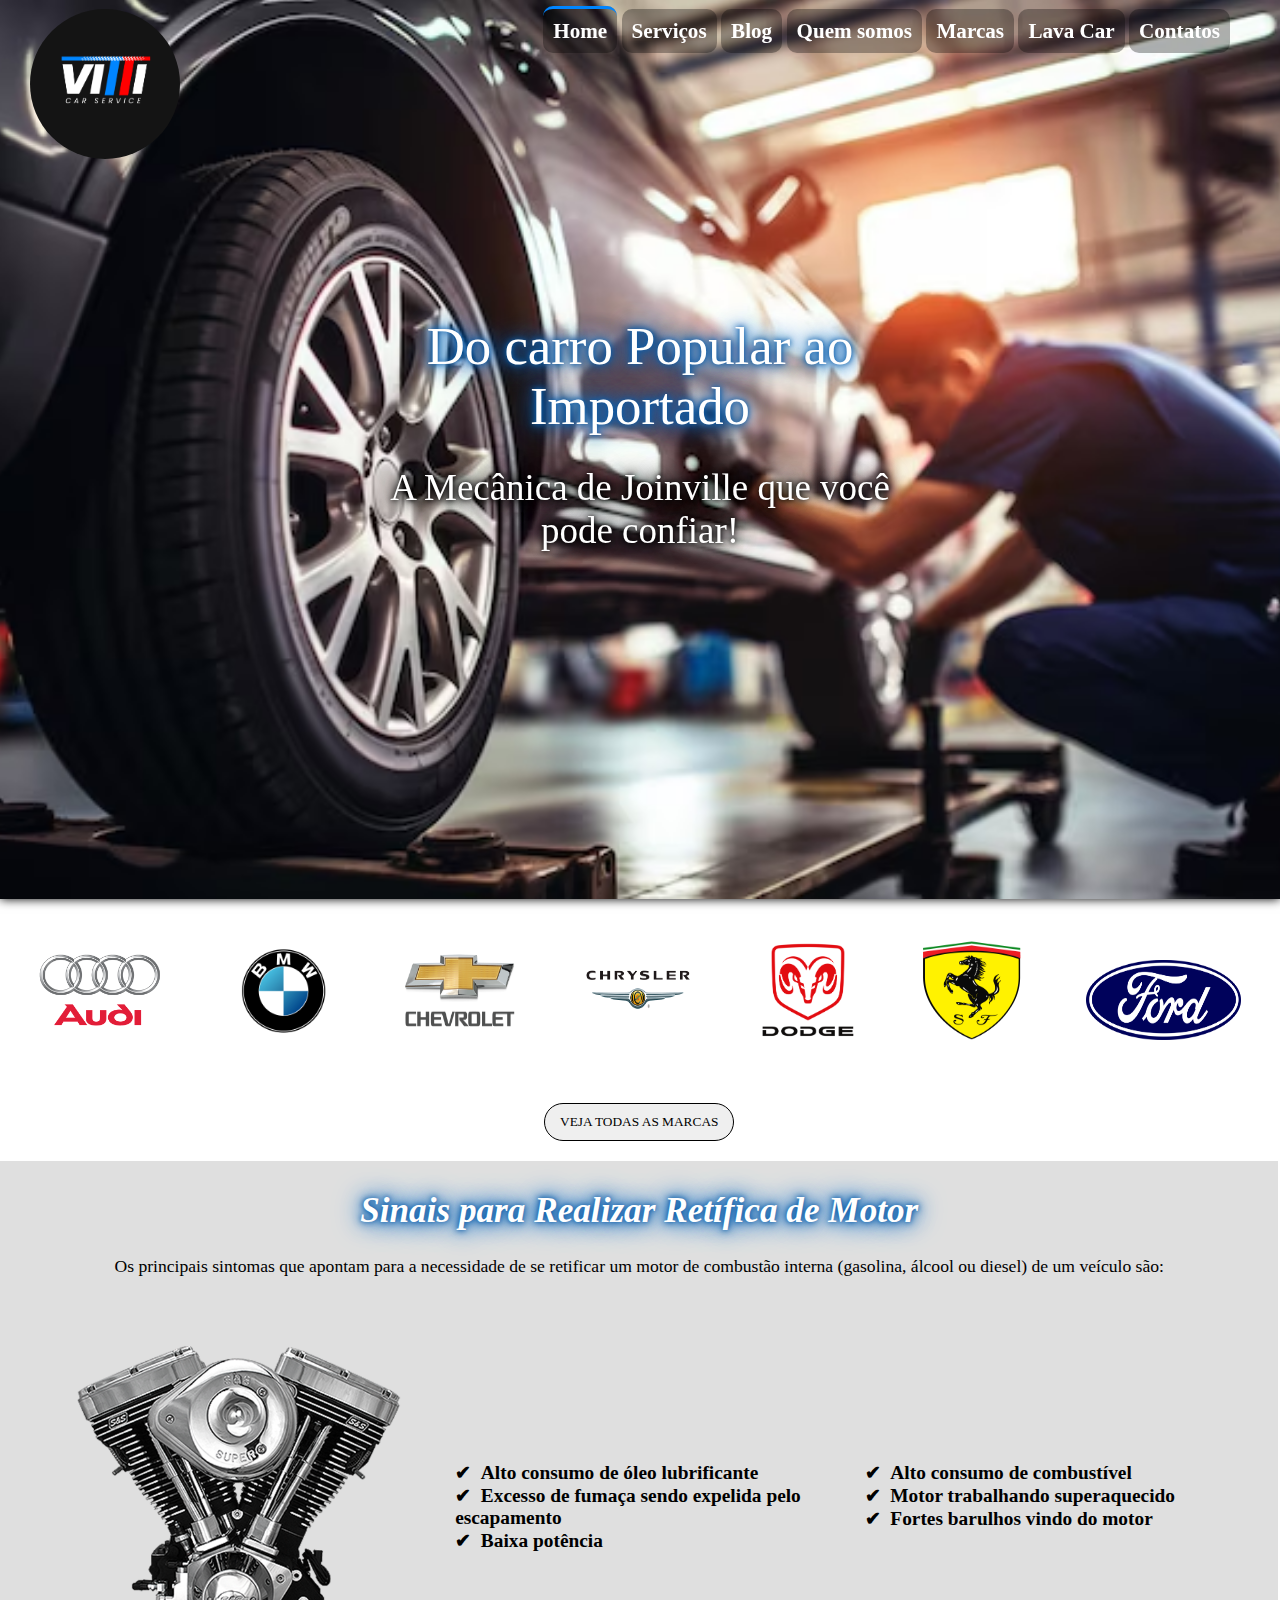
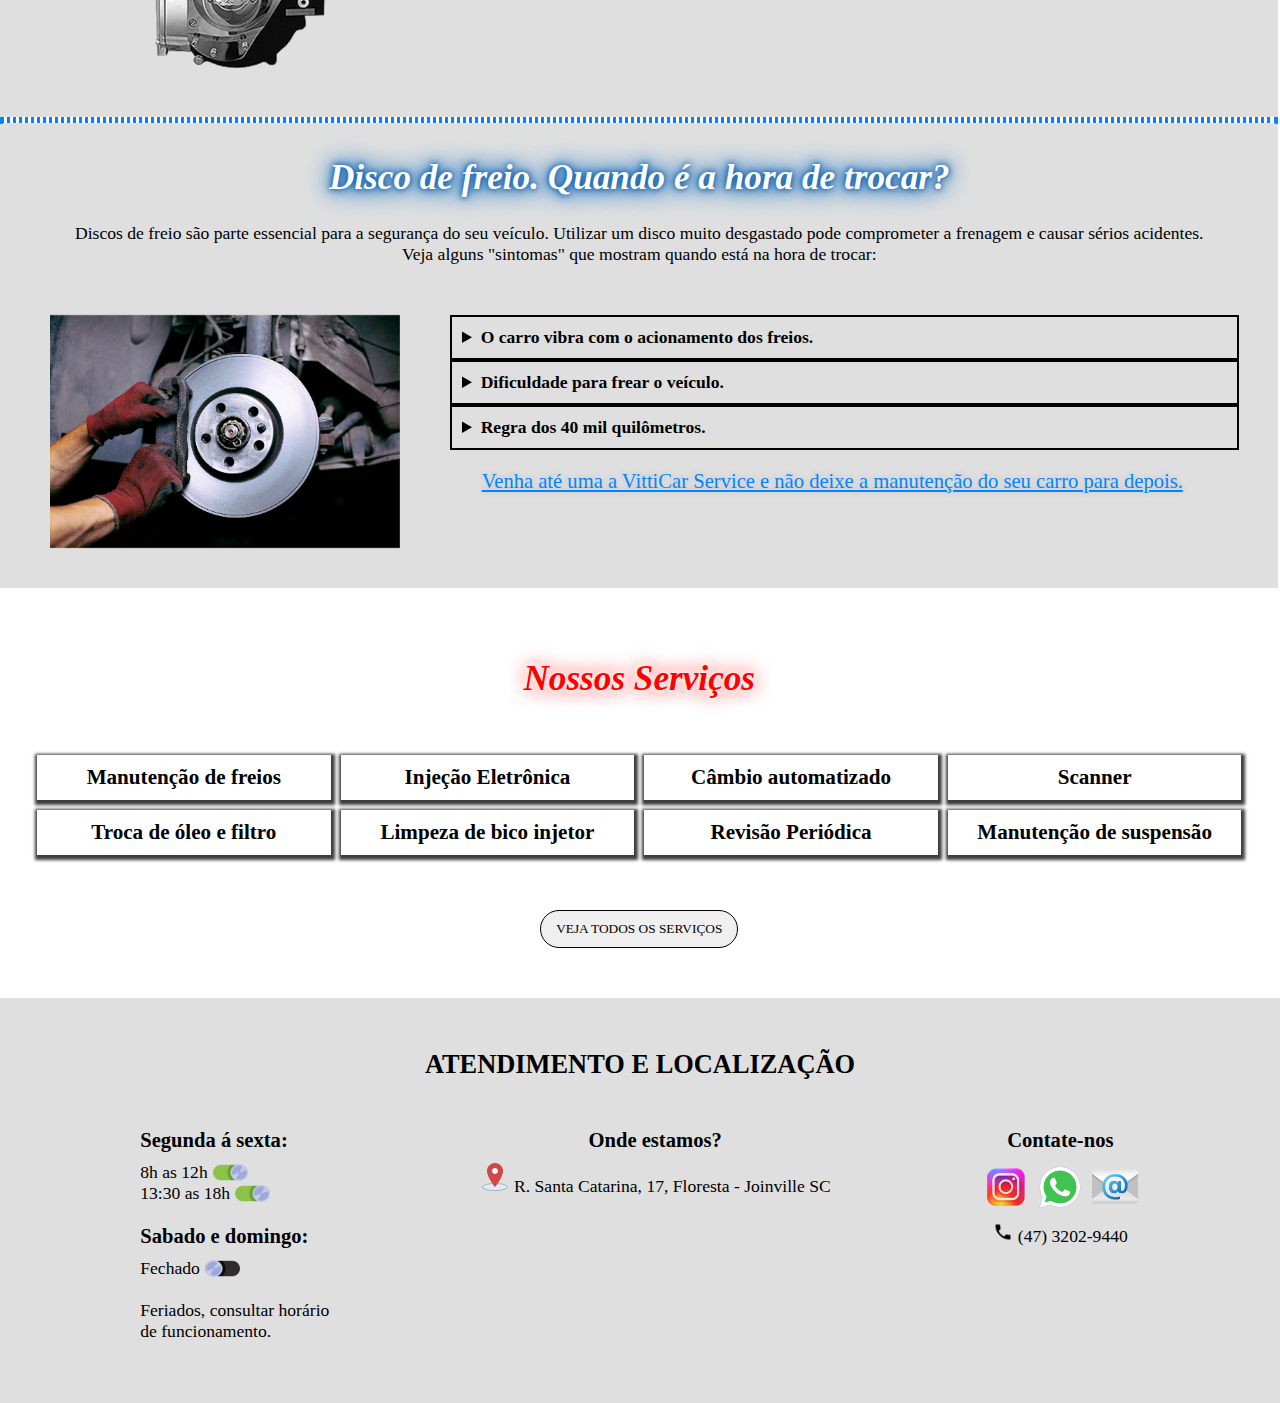
<file: index.html>
<!DOCTYPE html>
<html lang="pt-br">
<head>
    <meta charset="UTF-8">
    <meta name="viewport" content="width=device-width, initial-scale=1.0">
    <title>vitticarservice</title>
    
    <link rel="stylesheet" href="styles/style.css">
    <link rel="stylesheet" href="styles/styleHeader.css">
    <link rel="stylesheet" href="styles/telasMenores.css">

    <link rel="shortcut icon" href="imgs/favicon.ico" type="image/x-icon">
</head>
<body class="scroll-container">
    <header class="headerIndex todososHeaders" id="menu"><!--cabeçalho-->
        <img id="logo" src="imgs/LogoVitti.png" alt="">

        <section>
            <nav class="effect"><!--Menu-->
                <a class="botoes" style="border-top: 3px solid #0085FF; padding-top: 10px;" href="#">Home</a>
                <a class="botoes" href="#serviço">Serviços</a>
                <a class="botoes" href="paginas/blog.html">Blog</a>
                <a class="botoes" href="paginas/quemSomos.html">Quem somos</a>
                <a class="botoes" href="paginas/marcas.html">Marcas</a>
                <!--<a class="botoes" href="paginas/FAQ.html">FAQ</a>-->
                <a class="botoes" href="paginas/lavaCar.html">Lava Car</a>
                <a class="botoes" href="#footer">Contatos</a>
            </nav>

            <nav id="menuResponsivo">
                <img src="imgs/icones/icons8-menu-64.png" onclick="toggleMenu()">
                <nav id="menuzinho"><!--Menu-->
                    <a class="botoes" style="border-top: 3px solid #0085FF; padding-top: 10px;" href="#">Home</a>
                    <a class="botoes" href="#serviço">Serviços</a>
                    <a class="botoes" href="paginas/blog.html">Blog</a>
                    <a class="botoes" href="paginas/quemSomos.html">Quem somos</a>
                    <a class="botoes" href="paginas/marcas.html">Marcas</a>
                    <!--<a class="botoes" href="paginas/FAQ.html">FAQ</a>-->
                    <a class="botoes" href="paginas/lavaCar.html">Lava Car</a>
                    <a class="botoes" href="#footer">Contatos</a>
                </nav>
            </nav>
        </section>

        <div class="headerIndexH1 titulosPrincipal">
            <h1>Do carro Popular ao Importado</h1>
            <h3>A Mecânica de Joinville que você pode confiar!</h3>
        </div>
    </header>

    <main class="corpo" ><!--corpo principal do site-->

        <section id="texto1">
            <section>
                <div>
                    <h1>VittiCar Service</h1>
                    <p>Nossa <strong>missão</strong> é oferecer com excelência e satisfação qualquer reparo ou manutenção preventiva e corretiva em veículos nacionais e 
                        importados, tornando-se uma referência no ramo automotivo com a visão 
                        de estar sempre em constante atualização nas novas tecnologias para poder atender as necessidades dos nossos clientes.</p>
                    <p>É a nova <strong>VittiCar</strong>, maior e mais completa, para cuidar cada dia melhor do seu carro.</p>
                    <p>Seu carro merece a <strong>VittiCar</strong></p>
                </div>
                <div>
                    <img id="imgferramentas" src="imgs/ferramentas.jpg" alt="ferramentas">
                </div>
            </section>

            <div id="imagemMotor"><img id="imgMotor" src="imgs/imgMotor.png" alt=""></div>
        </section>
        
        

        <section id="marcas">
            <h1>NOSSAS MARCAS</h1>
            <p>Trabalhamos com todas as marcas e modelos de motores. 
                Entre em contato conosco e tire suas dúvidas ou solicite um orçamento. Estamos à disposição.</p>
            <section id="carrossel">
                <div class="fotos carousel-track">
                    <img class="carousel-item" style="width: 140px;" src="imgs/marcas/audii.png" alt="audi">
                    <img class="carousel-item" src="imgs/marcas/bmw.png" alt="bmw">
                    <img class="carousel-item" style="width: 120px;" src="imgs/marcas/chevrolet.png" alt="chevrolet">
                    <img class="carousel-item" style="width: 110px;" src="imgs/marcas/chrysler.png" alt="chrysler">
                    <img class="carousel-item" src="imgs/marcas/dodge.png" alt="dodge">
                    <img class="carousel-item" style="width: 100px;" src="imgs/marcas/ferrari.png" alt="ferrari">
                    <img class="carousel-item" style="width: 155px; height: 80px; margin-top: 10px;" src="imgs/marcas/ford.png" alt="ford">
                    <img class="carousel-item" src="imgs/marcas/fiat.png" alt="fiat">
                    <img class="carousel-item" style="width: 130px;" src="imgs/marcas/honda2.png" alt="honda">
                    <img class="carousel-item" style="width: 120px;" src="imgs/marcas/jeep.png" alt="jeep">
                    <img class="carousel-item" style="width: 140px;" src="imgs/marcas/landtover.jpeg" alt="landtover">
                    <img class="carousel-item" style="width: 150px;" src="imgs/marcas/mercedesBens.png" alt="Mercedes-Benz">
                    <img class="carousel-item" style="width: 170px; height: 80px; margin-top: 20px;" src="imgs/marcas/minicooper.png" alt="minicooper">
                    <img class="carousel-item" src="imgs/marcas/nissan.webp" alt="nissan">
                    <img class="carousel-item" style="width: 150px;" src="imgs/marcas/mitsubishiMotors.png" alt="mitsubishiMotors">
                    <img class="carousel-item" style="width: 150px;" src="imgs/marcas/porche.png" alt="porche">
                    <img class="carousel-item" style="width: 130px; height: 130px; margin-top: -18px;" src="imgs/marcas/renault1.webp" alt="renault1">
                    <img class="carousel-item" src="imgs/marcas/seat.png" alt="seat">
                    <img class="carousel-item" src="imgs/marcas/toyota.png" alt="toyota">
                    <img class="carousel-item" src="imgs/marcas/volkswagen.webp" alt="volkswagen">
                    <img class="carousel-item" src="imgs/marcas/volvo.webp" alt="volvo">
                </div>
            </section>
            <section id="carrossel">
                <div class="fotos carousel-track">
                    <img class="carousel-item" style="width: 140px;" src="imgs/marcas/audii.png" alt="audi">
                    <img class="carousel-item" src="imgs/marcas/bmw.png" alt="bmw">
                    <img class="carousel-item" style="width: 120px;" src="imgs/marcas/chevrolet.png" alt="chevrolet">
                    <img class="carousel-item" style="width: 110px;" src="imgs/marcas/chrysler.png" alt="chrysler">
                    <img class="carousel-item" src="imgs/marcas/dodge.png" alt="dodge">
                    <img class="carousel-item" style="width: 100px;" src="imgs/marcas/ferrari.png" alt="ferrari">
                    <img class="carousel-item" style="width: 155px; height: 80px; margin-top: 10px;" src="imgs/marcas/ford.png" alt="ford">
                    <img class="carousel-item" src="imgs/marcas/fiat.png" alt="fiat">
                    <img class="carousel-item" style="width: 130px;" src="imgs/marcas/honda2.png" alt="honda">
                    <img class="carousel-item" style="width: 120px;" src="imgs/marcas/jeep.png" alt="jeep">
                    <img class="carousel-item" style="width: 140px;" src="imgs/marcas/landtover.jpeg" alt="landtover">
                    <img class="carousel-item" style="width: 150px;" src="imgs/marcas/mercedesBens.png" alt="Mercedes-Benz">
                    <img class="carousel-item" style="width: 170px; height: 80px; margin-top: 20px;" src="imgs/marcas/minicooper.png" alt="minicooper">
                    <img class="carousel-item" src="imgs/marcas/nissan.webp" alt="nissan">
                    <img class="carousel-item" style="width: 150px;" src="imgs/marcas/mitsubishiMotors.png" alt="mitsubishiMotors">
                    <img class="carousel-item" style="width: 150px;" src="imgs/marcas/porche.png" alt="porche">
                    <img class="carousel-item" style="width: 130px; height: 130px; margin-top: -18px;" src="imgs/marcas/renault1.webp" alt="renault1">
                    <img class="carousel-item" src="imgs/marcas/seat.png" alt="seat">
                    <img class="carousel-item" src="imgs/marcas/toyota.png" alt="toyota">
                    <img class="carousel-item" src="imgs/marcas/volkswagen.webp" alt="volkswagen">
                    <img class="carousel-item" src="imgs/marcas/volvo.webp" alt="volvo">
                </div>
            </section>

            <div id="botaoMarcas">
                <a href="paginas/marcas.html"><input type="button" value="VEJA TODAS AS MARCAS"></a>
            </div>
        </section>

        

        <section id="retifica">
            <h1>Sinais para Realizar Retífica de Motor</h1>
            <p>Os principais sintomas que apontam para a necessidade de se retificar um motor 
                de combustão interna (gasolina, álcool ou diesel) de um veículo são:</p>
            <div>
                <img src="imgs/motores_retifica.png" alt="imgagemDoMotor">
                <ul>
                    <li>Alto consumo de óleo lubrificante
                    <li>Excesso de fumaça sendo expelida pelo escapamento
                    <li>Baixa potência
                    <li>Alto consumo de combustível
                    <li>Motor trabalhando superaquecido
                    <li>Fortes barulhos vindo do motor
                </ul>
            </div>
        </section>

        <hr> 

        <section id="freio">
            <h1>Disco de freio. Quando é a hora de trocar?</h1>
            <p>Discos de freio são parte essencial para a segurança do seu veículo. 
                Utilizar um disco muito desgastado pode comprometer a frenagem e causar sérios acidentes.
            <br>
            Veja alguns "sintomas" que mostram quando está na hora de trocar:</p>
            <div id="blocoFreio">

                    <img src="imgs/Discos-de-freio.jpg" alt="imgagemDoMotor">

                <div id="blocoDetals">
                    <details>
                        <summary><strong>O carro vibra com o acionamento dos freios.</strong></summary>
                        Um disco de freio muito gasto pode provocar empenamento e causar trepidações, 
                        quando em contato com a pastilha de freio, fazendo o carro vibrar nas frenagens.
                    </details>
                    <details>
                        <summary><strong>Dificuldade para frear o veículo.</strong></summary>
                        Por vezes acontece de faixas rebaixadas ou porosas se formarem com o tempo. 
                        Elas impedem que a pastilha tenha um contato perfeito com o disco e prejudicam as frenagens.
                    </details>
                    <details>
                        <summary><strong>Regra dos 40 mil quilômetros.</strong></summary>
                        A cada 40 mil quilômetros rodados, recomenda-se que seja feita uma avaliação 
                        do sistema de freio, e seus periféricos, visando possíveis substituições
                    </details>

                    <h3> Venha até uma a VittiCar Service e não deixe a manutenção do seu carro para depois.</h3>
                </div>
            </div>
        </section>


        <section id="serviço"  id="serviçoo">
            <article style="padding-top: 20px;">
                <h1>Nossos Serviços</h1>
            
                <section id="servBlocao">
                    <article class="blocoServ">
                        <div style="padding: 10px; box-sizing: border-box;">
                            <h2>Manutenção de freios</h2>
                        </div>
                        <div style="padding: 10px; box-sizing: border-box;">
                            <h2>Injeção Eletrônica</h2>
                        </div>
                        <div style="padding: 10px; box-sizing: border-box;">
                            <h2>Câmbio automatizado</h2>
                        </div>
                        <div style="padding: 10px; box-sizing: border-box;">
                            <h2>Scanner</h2>
                        </div>
                    </article>
                    <article class="blocoServ">
                        <div style="padding: 10px; box-sizing: border-box;">
                            <h2>Troca de óleo e filtro</h2>
                        </div>
                        <div style="padding: 10px; box-sizing: border-box;">
                            <h2>Limpeza de bico injetor</h2>
                        </div>
                        <div style="padding: 10px; box-sizing: border-box;">
                            <h2>Revisão Periódica</h2>
                        </div>
                        <div style="padding: 10px; box-sizing: border-box;">
                            <h2>Manutenção de suspensão</h2>
                        </div>
                    </article> 
                </section> 

            </article>

            <div id="botaoServiços">
                <a href="paginas/serviços.html"><button>VEJA TODOS OS SERVIÇOS</button></a>
            </div>
        </section>
        
    </main>


    <footer id="footer"><!--rodapé-->
        <h1>ATENDIMENTO E LOCALIZAÇÃO</h1>
        <div id="blocoFooter">
            <div class="horario">
                <div id="div1">
                    <div>
                        <h3>Segunda á sexta:</h3>
                        <div class="hora"><p>8h as 12h <img src="imgs/icones/on.png" alt="on"></p> </div>
                        <div class="hora"><p>13:30 as 18h <img src="imgs/icones/on.png" alt="on"></p></div>
                    </div>
                    <br>
                    <div>
                        <h3>Sabado e domingo:</h3>
                        <div class="hora"><p>Fechado <img src="imgs/icones/off.png" alt="off"></p></div>
                        <br>
                    </div>
                </div>
                <div id="div2">
                    <p class="feriado">Feriados, consultar horário 
                        <br>de funcionamento.</p>
                </div>
            </div>

            <div class="local">
                <h3>Onde estamos?</h3>
                <div>
                    <img src="imgs/icones/localização.png" alt="mapa"><!--Colocar mapa-->
                    <a href="https://www.google.com/maps/@-26.3227036,-48.8449427,3a,75y,84.15h,90t/data=!3m7!1e1!3m5!1s3MkEc0YRBaI0hOevuxi79A!2e0!6shttps:%2F%2Fstreetviewpixels-pa.googleapis.com%2Fv1%2Fthumbnail%3Fcb_client%3Dmaps_sv.tactile%26w%3D900%26h%3D600%26pitch%3D0%26panoid%3D3MkEc0YRBaI0hOevuxi79A%26yaw%3D84.15!7i16384!8i8192?entry=ttu&g_ep=EgoyMDI0MTIxMS4wIKXMDSoASAFQAw%3D%3D" target="_blank">R. Santa Catarina, 17, Floresta - Joinville SC</a>
                </div>
            </div>

            <div class="sociais">
                <div>
                    <h3>Contate-nos</h3>
                    <a href="https://www.instagram.com/vitticarservice/" target="_blank"><img src="imgs/icones/instagram.png" alt="insta"></a>
                    <a href="https://wa.me/5547988944270" target="_blank"><img src="imgs/icones/whatsapp.png" alt="whats"></a>
                    <a href="Vitticars@gmail.com" target="_blank"><img src="imgs/icones/email.png" alt="email"></a>
                </div>
                <div id="div2">
                    <p href="#"><img src="imgs/icones/telefone.png" alt="">(47) 3202-9440</p>
                </div>
            </div>
        </div>

        <div class="scroll-top">
            <a id="botao-top" onclick="scrollToTop()"><img src="/imgs/setapcima.png" alt="">
            </a>
        </div>
    </footer>

    <script src="script.js"></script>
    
</body>
</html>
</file>
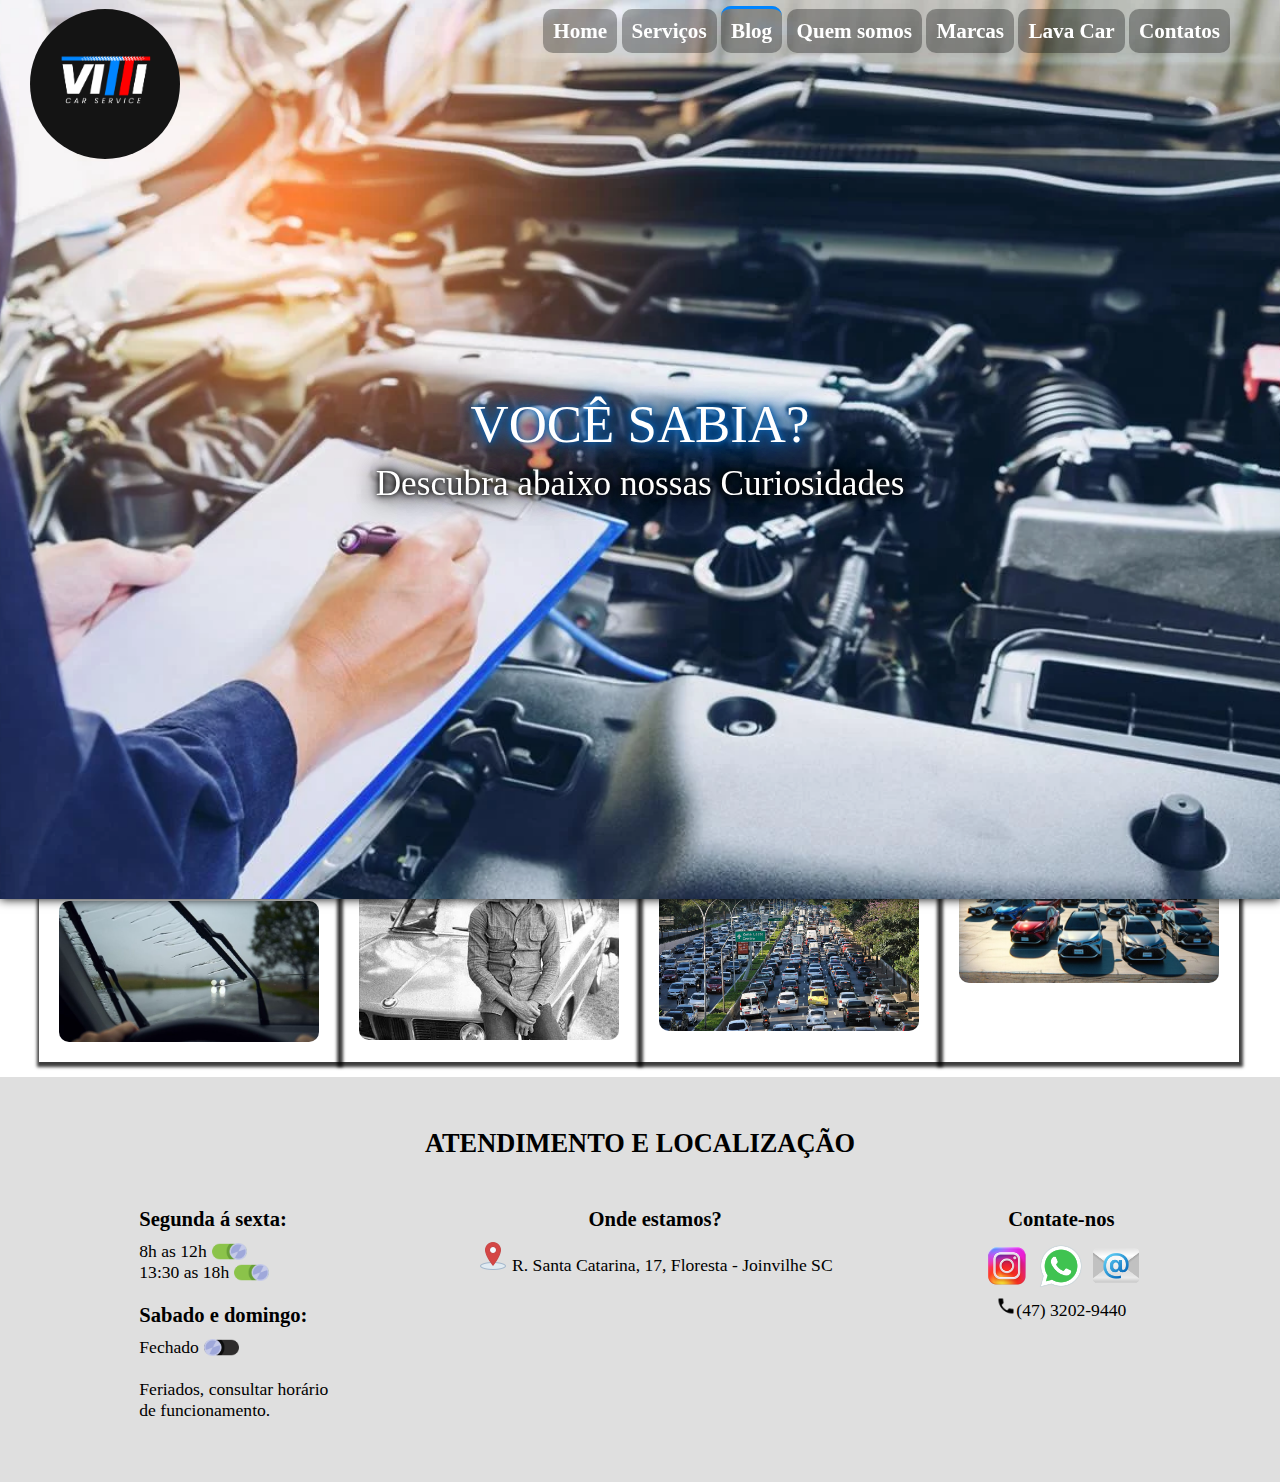
<file: paginas/blog.html>
<!DOCTYPE html>
<html lang="pt-br">
<head>
    <meta charset="UTF-8">
    <meta name="viewport" content="width=device-width, initial-scale=1.0">
    <title>vitticarservice</title>

    <link rel="stylesheet" href="/styles/style.css">
    <link rel="stylesheet" href="/styles/styleHeader.css">
    <link rel="stylesheet" href="/styles/stylePaginas.css">
    <link rel="stylesheet" href="/styles/telasMenores.css">
    <link rel="stylesheet" href="/styles/telasMenoresPaginas.css">

    <link rel="shortcut icon" href="/imgs/favicon.ico" type="image/x-icon">
</head>
<body>
    <header class="headerBlog todososHeaders" id="menu"><!--cabeçalho-->
        <img id="logo" src="/imgs/LogoVitti.png" alt="">

        <section>
            <nav class="effect"><!--Menu-->
                <a href="/index.html">Home</a>
                <a href="/paginas/serviços.html">Serviços</a>
                <a style="border-top: 3px solid #0085FF; padding-top: 10px;" href="#">Blog</a>
                <a href="/paginas/quemSomos.html">Quem somos</a>
                <a class="botoes" href="/paginas/marcas.html">Marcas</a>
                <!--<a class="botoes" href="paginas/FAQ.html">FAQ</a>-->
                <a href="/paginas/lavaCar.html">Lava Car</a>
                <a href="/index.html#footer">Contatos</a>
            </nav>

            <nav id="menuResponsivo">
                <img src="/imgs/icones/icons8-menu-64.png" onclick="toggleMenu()">
                <nav id="menuzinho"><!--Menu-->
                    <a class="botoes" style="border-top: 3px solid #0085FF; padding-top: 10px;" href="/index.html">Home</a>
                    <a class="botoes" href="/paginas/serviços.html">Serviços</a>
                    <a class="botoes" href="#">Blog</a>
                    <a class="botoes" href="/paginas/quemSomos.html">Quem somos</a>
                    <a class="botoes" href="/paginas/marcas.html">Marcas</a>
                    <!--<a class="botoes" href="paginas/FAQ.html">FAQ</a>-->
                    <a class="botoes" href="/paginas/lavaCar.html">Lava Car</a>
                    <a class="botoes" href="/index.html#footer">Contatos</a>
                </nav>
            </nav>
        </section>

        <div class="headerBlogH1 titulosPrincipal">
            <h1>VOCÊ SABIA?</h1>
            <h3>Descubra abaixo nossas Curiosidades</h3>
        </div>
    </header>

    <main class="corpo" id="blog">
        <section style="margin-top: 8%;">
            <section id="top">
                <h1>VOCÊ SABIA?</h1>
                <article id="curiosidades" style="margin-bottom: 10px;">
                    <article id="blocosCuriosidades1">
                        <h3>O primeiro carro foi criado em 1886 por Karl Benz
                            (Fundador da grande Mercedes-Benz) e era chamado de Benz Patent-Motowagen.</h3>
                        <h3 id="color">O carro tinha apenas 3 rodas e rodava a 16km/h</h3>
                        <img src="/imgs/onCar.jpg" alt="onCar">
                    </article>
    
                    <article id="blocosCuriosidades1">
                        <h3>Você conhece o menor carro do mundo? <br> O Wind Up, de acordo com o Guinness Book. 
                            Foi criado pelo britânico Perry Watkins, com motor de 150 cilindradas atingindo uma velocidade máxima de 60 km/h. </h3>
                        <h3 id="color">Ele tem 104cm de altura, 129cm de comprimento, 66 cm de largura</h3>
                        <img src="/imgs/Wind Up.jpg" alt="Wind Up">
                    </article>
    
                    <article id="blocosCuriosidades1">
                        <h3>O cinto de segurança de 3 pontos já salvou milhões de vidas é fato, mas
                            quem deu início a essa ideia? <br> O cinto de segurança foi inventado pela Volvo em 1959.</h3>
                        <h3 id="color">A marca abriu mão da patente e liberou o uso para todas as marcas em prol da vida!</h3>
                        <img src="/imgs/cinto.jpg" alt="cintp">
                    </article>
    
                    <article id="blocosCuriosidades1">
                        <h3>O tempo médio para construir um carro geralmente 24 horas na linha de produção. <br> Dessas, 10h são gastas em pintura.</h3>
                        <h3 id="color">No entanto, o desenvolvimento de um novo modelo pode levar anos.</h3>
                        <img src="/imgs/montarCarro.webp" alt="cintp">
                    </article>
                </article>
    
                <article id="curiosidades">
                    <article id="blocosCuriosidades2">
                        <h3>Os limpadores de para-brisa foram inventados por uma mulher.
                            <br> Mary Anderson, em 1903 após se incomodar com a dificuldade de visibialidade ao dirigir na chuva.</h3>
                        <h3 id="color">OS limpadores de para-brisa tem assinatura feminina!</h3>
                        <img src="/imgs/para-brisa.jpg" alt="para-brisa">
                    </article>
    
                    <article id="blocosCuriosidades2">
                        <h3>Bob Marley, o jamaicano rei do reggae, tinha uma BMW. Mas não por vaidade. O motivo era a sigla, coincidente com o nome da banda.</h3>
                        <h3 id="color">Bob Marley and the Waillers.</h3>
                        <img src="/imgs/bobMarley.jpg" alt="corolla">
                    </article>
    
                    <article id="blocosCuriosidades2">
                        <h3>O número de carros no mundo aumenta em um ritmo 2 vezes maior que o da população. <br>
                        A previsão é de que existirão pelo menos 2 bilhões de carros em todo o mundo ate 2030.</h3>
                        <h3 id="color">Atualmente, o número é de aproximademente 1 bilhão.</h3>
                        <img src="/imgs/muitosCarro.webp" alt="variosCarros">
                    </article>
    
                    <article id="blocosCuriosidades2">
                        <h3>O Toyota Corolla é o carro mais vendido de todos os tempos, com mais de 50
                            milhões de unidades desde 1966.</h3>
                        <h3 id="color">Ja dirigiu um Corolla? <br> Ele é o campeão de vendas mundial.</h3>
                        <img src="/imgs/toyotaCorolla.jpg" alt="corolla">
                    </article>
                </article>
            </section>
        </section>
    </main>

    <footer id="footer"><!--rodapé-->
        <h1>ATENDIMENTO E LOCALIZAÇÃO</h1>
        <div id="blocoFooter">
            <div class="horario">
                <div id="div1">
                    <div>
                        <h3>Segunda á sexta:</h3>
                        <div class="hora"><p>8h as 12h <img src="/imgs/icones/on.png" alt="on"></p> </div>
                        <div class="hora"><p>13:30 as 18h <img src="/imgs/icones/on.png" alt="on"></p></div>
                    </div>
                    <br>
                    <div>
                        <h3>Sabado e domingo:</h3>
                        <div class="hora"><p>Fechado <img src="/imgs/icones/off.png" alt="off"></p></div>
                        <br>
                    </div>
                </div>
                <div id="div2">
                    <p class="feriado">Feriados, consultar horário 
                        <br>de funcionamento.</p>
                </div>
            </div>

            <div class="local">
                <h3>Onde estamos?</h3>
                <div>
                    <img src="/imgs/icones/localização.png" alt="mapa"><!--Colocar mapa-->
                    <a href="https://www.google.com/maps/@-26.3227036,-48.8449427,3a,75y,84.15h,90t/data=!3m7!1e1!3m5!1s3MkEc0YRBaI0hOevuxi79A!2e0!6shttps:%2F%2Fstreetviewpixels-pa.googleapis.com%2Fv1%2Fthumbnail%3Fcb_client%3Dmaps_sv.tactile%26w%3D900%26h%3D600%26pitch%3D0%26panoid%3D3MkEc0YRBaI0hOevuxi79A%26yaw%3D84.15!7i16384!8i8192?entry=ttu&g_ep=EgoyMDI0MTIxMS4wIKXMDSoASAFQAw%3D%3D" target="_blank">R. Santa Catarina, 17, Floresta - Joinvilhe SC</a>
                </div>
            </div>

            <div class="sociais">
                <div>
                    <h3>Contate-nos</h3>
                    <a href="https://www.instagram.com/vitticarservice/" target="_blank"><img src="/imgs/icones/instagram.png" alt="insta"></a>
                    <a href="https://wa.me/5547988944270" target="_blank"><img src="/imgs/icones/whatsapp.png" alt="whats"></a>
                    <a href="Vitticars@gmail.com" target="_blank"><img src="/imgs/icones/email.png" alt="email"></a>
                </div>
                <a href="#"><img src="/imgs/icones/telefone.png" style="width: 20px; height: 20px;" alt="">(47) 3202-9440</a>
            </div>
        </div>

        <div class="scroll-top">
            <a id="botao-top" onclick="scrollToTop()"><img src="/imgs/setapcima.png" alt="">
            </a>
        </div>
    </footer>
    <script src="/script.js"></script>
</body>
</html>
</file>
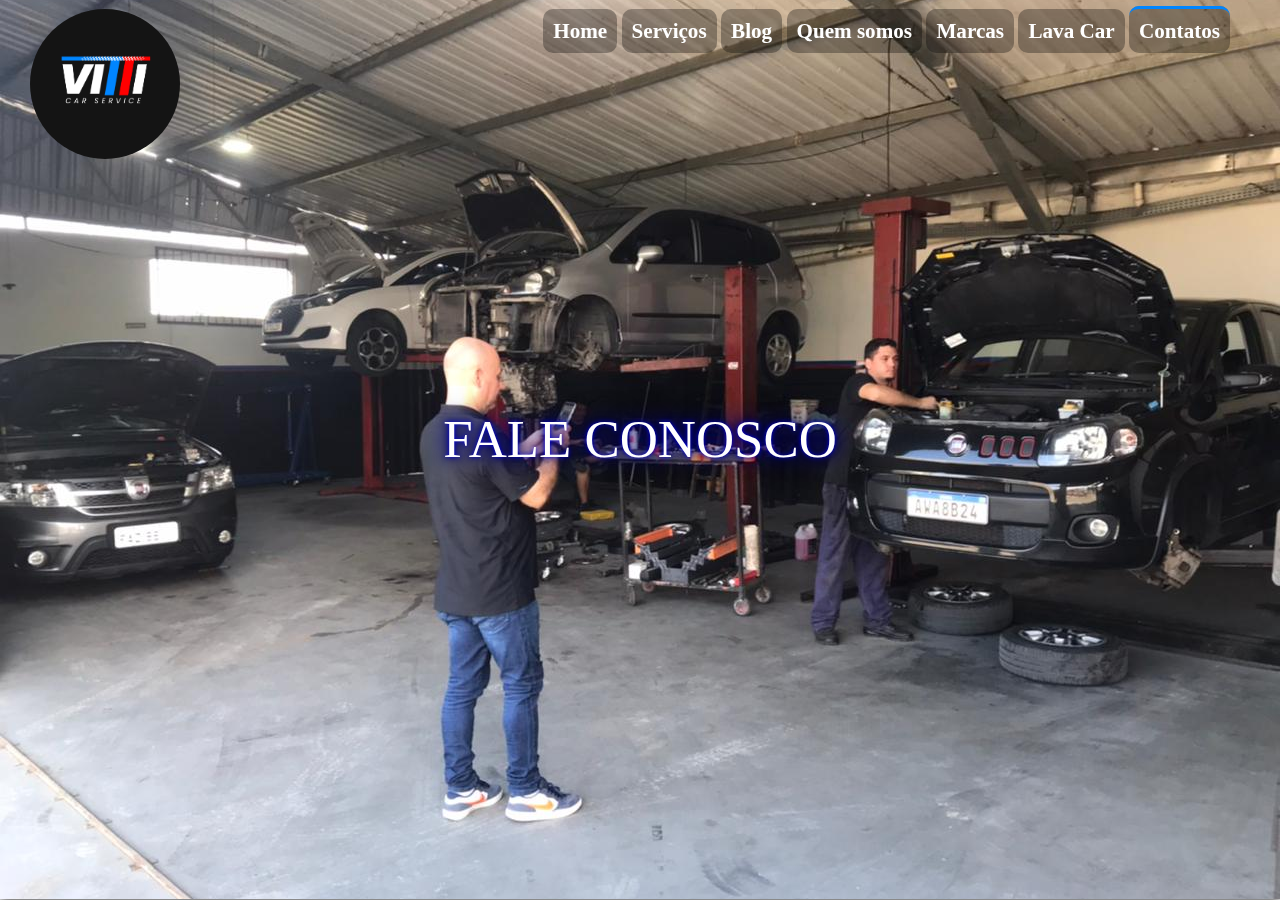
<file: paginas/contatos.html>
<!DOCTYPE html>
<html lang="pt-br">
<head>
    <meta charset="UTF-8">
    <meta name="viewport" content="width=device-width, initial-scale=1.0">
    <title>vitticarservice</title>

    <link rel="stylesheet" href="/styles/style.css">
    <link rel="stylesheet" href="/styles/styleHeader.css">
    <link rel="stylesheet" href="/styles/stylePaginas.css">
    <link rel="stylesheet" href="/styles/telasMenores.css">
    <link rel="stylesheet" href="/styles/telasMenoresPaginas.css">

    <link rel="shortcut icon" href="/imgs/favicon.ico" type="image/x-icon">
</head>
<body>
    <header class="headerContatos todososHeaders" id="menu"><!--cabeçalho-->
        <img id="logo" src="/imgs/LogoVitti.png" alt="">

        <section>
            <nav class="effect"><!--Menu-->
                <a href="/index.html">Home</a>
                <a href="/paginas/serviços.html">Serviços</a>
                <a href="/paginas/blog.html">Blog</a>
                <a href="/paginas/quemSomos.html">Quem somos</a>
                <a class="botoes" href="/paginas/marcas.html">Marcas</a>
                <!--<a class="botoes" href="paginas/FAQ.html">FAQ</a>-->
                <a href="/paginas/lavaCar.html">Lava Car</a>
                <a style="border-top: 3px solid #0085FF; padding-top: 10px;" href="#">Contatos</a>
            </nav>

            <nav id="menuResponsivo">
                <img src="/imgs/icones/icons8-menu-64.png" onclick="toggleMenu()">
                <nav id="menuzinho"><!--Menu-->
                    <a class="botoes" style="border-top: 3px solid #0085FF; padding-top: 10px;" href="/index.html">Home</a>
                    <a class="botoes" href="/paginas/serviços.html">Serviços</a>
                    <a class="botoes" href="/paginas/blog.html">Blog</a>
                    <a class="botoes" href="/paginas/quemSomos.html">Quem somos</a>
                    <a class="botoes" href="/paginas/marcas.html">Marcas</a>
                    <!--<a class="botoes" href="paginas/FAQ.html">FAQ</a>-->
                    <a class="botoes" href="/paginas/lavaCar.html">Lava Car</a>
                    <a class="botoes" href="/index.html#footer">Contatos</a>
                </nav>
            </nav>
        </section>

        <div class="headerContatosh1 titulosPrincipal">
            <h1>FALE CONOSCO</h1>
        </div>
    </header>

    <main class="corpo">
        <section  style="margin-top: 8%;">
            <h1>Página dos contatos.</h1>
        </section>
    </main>

    <footer><!--rodapé-->
        <h1>ATENDIMENTO E LOCALIZAÇÃO</h1>
        <div id="blocoFooter">
            <div class="horario">
                <div id="div1">
                    <div>
                        <h3>Segunda á sexta:</h3>
                        <div class="hora"><p>8h as 12h <img src="/imgs/icones/on.png" alt="on"></p> </div>
                        <div class="hora"><p>13:30 as 18h <img src="/imgs/icones/on.png" alt="on"></p></div>
                    </div>
                    <br>
                    <div>
                        <h3>Sabado e domingo:</h3>
                        <div class="hora"><p>Fechado <img src="/imgs/icones/off.png" alt="off"></p></div>
                        <br>
                    </div>
                </div>
                <div id="div2">
                    <p class="feriado">Feriados, consultar horário 
                        <br>de funcionamento.</p>
                </div>
            </div>

            <div class="local">
                <h3>Onde estamos?</h3>
                <div>
                    <img src="/imgs/icones/localização.png" alt="mapa"><!--Colocar mapa-->
                    <a href="https://www.google.com/maps/@-26.3227036,-48.8449427,3a,75y,84.15h,90t/data=!3m7!1e1!3m5!1s3MkEc0YRBaI0hOevuxi79A!2e0!6shttps:%2F%2Fstreetviewpixels-pa.googleapis.com%2Fv1%2Fthumbnail%3Fcb_client%3Dmaps_sv.tactile%26w%3D900%26h%3D600%26pitch%3D0%26panoid%3D3MkEc0YRBaI0hOevuxi79A%26yaw%3D84.15!7i16384!8i8192?entry=ttu&g_ep=EgoyMDI0MTIxMS4wIKXMDSoASAFQAw%3D%3D" target="_blank">R. Santa Catarina, 17, Floresta - Joinvilhe SC</a>
                </div>
            </div>

            <div class="sociais">
                <div>
                    <h3>Contate-nos</h3>
                    <a href="https://www.instagram.com/vitticarservice/" target="_blank"><img src="/imgs/icones/instagram.png" alt="insta"></a>
                    <a href="https://wa.me/5547988944270" target="_blank"><img src="/imgs/icones/whatsapp.png" alt="whats"></a>
                    <a href="Vitticars@gmail.com" target="_blank"><img src="/imgs/icones/email.png" alt="email"></a>
                </div>
                <a href="#"><img src="/imgs/icones/telefone.png" style="width: 20px; height: 20px;" alt="">(47) 3202-9440</a>
            </div>
        </div>

        <div class="scroll-top">
            <a id="botao-top" onclick="scrollToTop()"><img src="/imgs/setapcima.png" alt="">
            </a>
        </div>
    </footer>
    <script src="/script.js"></script>
</body>
</html>
</file>
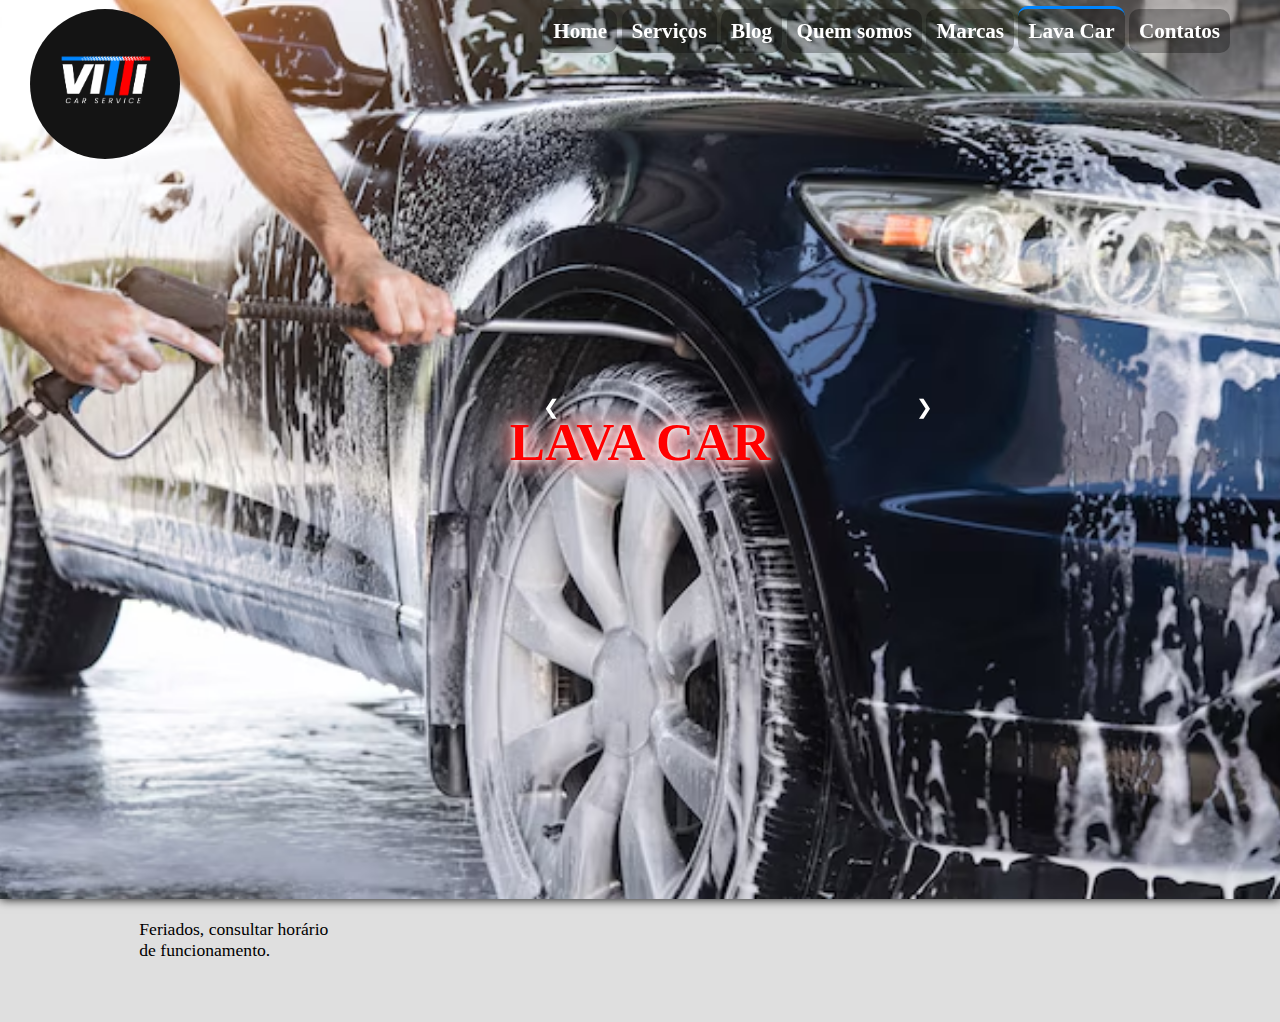
<file: paginas/lavaCar.html>
<!DOCTYPE html>
<html lang="pt-br">
<head>
    <meta charset="UTF-8">
    <meta name="viewport" content="width=device-width, initial-scale=1.0">
    <title>vitticarservice</title>

    <link rel="stylesheet" href="/styles/style.css">
    <link rel="stylesheet" href="/styles/styleHeader.css">
    <link rel="stylesheet" href="/styles/stylePaginas.css">
    <link rel="stylesheet" href="/styles/telasMenores.css">
    <link rel="stylesheet" href="/styles/telasMenoresPaginas.css">

    <link rel="shortcut icon" href="/imgs/favicon.ico" type="image/x-icon">
</head>
<body>
    <header class="headerLCar todososHeaders" id="menu"><!--cabeçalho-->
        <img id="logo" src="/imgs/LogoVitti.png" alt="">

        <section>
            <nav class="effect"><!--Menu-->
                <a href="/index.html">Home</a>
                <a href="/paginas/serviços.html">Serviços</a>
                <a href="/paginas/blog.html">Blog</a>
                <a href="/paginas/quemSomos.html">Quem somos</a>
                <a class="botoes" href="/paginas/marcas.html">Marcas</a>
                <!--<a class="botoes" href="paginas/FAQ.html">FAQ</a>-->
                <a style="border-top: 3px solid #0085FF; padding-top: 10px;" href="#">Lava Car</a>
                <a href="/index.html#footer">Contatos</a>
            </nav>

            <nav id="menuResponsivo">
                <img src="/imgs/icones/icons8-menu-64.png" onclick="toggleMenu()">
                <nav id="menuzinho"><!--Menu-->
                    <a class="botoes" style="border-top: 3px solid #0085FF; padding-top: 10px;" href="/index.html">Home</a>
                    <a class="botoes" href="/paginas/serviços.html">Serviços</a>
                    <a class="botoes" href="/paginas/blog.html">Blog</a>
                    <a class="botoes" href="/paginas/quemSomos.html">Quem somos</a>
                    <a class="botoes" href="/paginas/marcas.html">Marcas</a>
                    <!--<a class="botoes" href="paginas/FAQ.html">FAQ</a>-->
                    <a class="botoes" href="#">Lava Car</a>
                    <a class="botoes" href="/index.html#footer">Contatos</a>
                </nav>
            </nav>
        </section>

        <div class="headerLCarH1 titulosPrincipal">
            <h1>LAVA CAR</h1>
        </div>
    </header>

    <main class="corpo" id="lavaCar">
        <section id="top">
            <section style="margin-top: 8%;">
                <h1>Serviços de Leva e Traz.</h1>
                
                <section id="groupLCar">
                    <div>
                        <ul>
                            <li>Lavagem completa
                            <li>Lavagem externa
                            <li>Lavação motor
                            <li>Polimento comercial
                            <li>Remoção de chuvas ácidas dos vidros
                            <li>Polimento farol
                            <li>Hidratação de couro
                        </ul>
                    </div>
    
                    <div class="carrossel-container">
                        <button class="control control-left" onclick="moverCarrossel(-1)">&#10094;</button>
                        <div class="cardsCarrossel">
                            <div class="card">
                                <img src="/imgs/lavaCarSimples.jpg" alt="">
                            </div>
                            <div class="card">
                                <img  src="/imgs/lavaCarCompleto.jpg" alt="">
                            </div>
                        </div>
                        <button class="control control-right" onclick="moverCarrossel(1)">&#10095;</button>
                    </div>
    
                    <div id="group2LCar">
                        <div>
                            <a href="https://wa.me/5547988944270" target="_blank"><h4>Agende seu horário</h4></a>
                            <h5>Desconto para lojistas.</h5>
                            <!--<img src="/imgs/QRcode.png" alt="">-->
                            <h5 style="text-decoration: none;"><img src="/imgs/icones/whatsapp.png" alt="">47 8894-4270</h5>
                            <br>
                            <a href="https://www.instagram.com/vitticar_estetica/" target="_blank"><p>Veja mais sobre <strong>aqui</strong>!</p></a>
                        </div>
                    </div>
                </section>
            </section>
        </section>
    </main>

    <footer id="footer"><!--rodapé-->
        <h1>ATENDIMENTO E LOCALIZAÇÃO</h1>
        <div id="blocoFooter">
            <div class="horario">
                <div id="div1">
                    <div>
                        <h3>Segunda á sexta:</h3>
                        <div class="hora"><p>8h as 12h <img src="/imgs/icones/on.png" alt="on"></p> </div>
                        <div class="hora"><p>13:30 as 18h <img src="/imgs/icones/on.png" alt="on"></p></div>
                    </div>
                    <br>
                    <div>
                        <h3>Sabado e domingo:</h3>
                        <div class="hora"><p>Fechado <img src="/imgs/icones/off.png" alt="off"></p></div>
                        <br>
                    </div>
                </div>
                <div id="div2">
                    <p class="feriado">Feriados, consultar horário 
                        <br>de funcionamento.</p>
                </div>
            </div>

            <div class="local">
                <h3>Onde estamos?</h3>
                <div>
                    <img src="/imgs/icones/localização.png" alt="mapa"><!--Colocar mapa-->
                    <a href="https://www.google.com/maps/@-26.3227036,-48.8449427,3a,75y,84.15h,90t/data=!3m7!1e1!3m5!1s3MkEc0YRBaI0hOevuxi79A!2e0!6shttps:%2F%2Fstreetviewpixels-pa.googleapis.com%2Fv1%2Fthumbnail%3Fcb_client%3Dmaps_sv.tactile%26w%3D900%26h%3D600%26pitch%3D0%26panoid%3D3MkEc0YRBaI0hOevuxi79A%26yaw%3D84.15!7i16384!8i8192?entry=ttu&g_ep=EgoyMDI0MTIxMS4wIKXMDSoASAFQAw%3D%3D" target="_blank">R. Santa Catarina, 17, Floresta - Joinvilhe SC</a>
                </div>
            </div>

            <div class="sociais">
                <div>
                    <h3>Contate-nos</h3>
                    <a href="https://www.instagram.com/vitticarservice/" target="_blank"><img src="/imgs/icones/instagram.png" alt="insta"></a>
                    <a href="https://wa.me/5547988944270" target="_blank"><img src="/imgs/icones/whatsapp.png" alt="whats"></a>
                    <a href="Vitticars@gmail.com" target="_blank"><img src="/imgs/icones/email.png" alt="email"></a>
                </div>
                <a href="#"><img src="/imgs/icones/telefone.png" style="width: 20px; height: 20px;" alt="">(47) 3202-9440</a>
            </div>
        </div>

        <div class="scroll-top">
            <a id="botao-top" onclick="scrollToTop()"><img src="/imgs/setapcima.png" alt="">
            </a>
        </div>
    </footer>
    <script src="/script.js"></script>
</body>
</html>
</file>
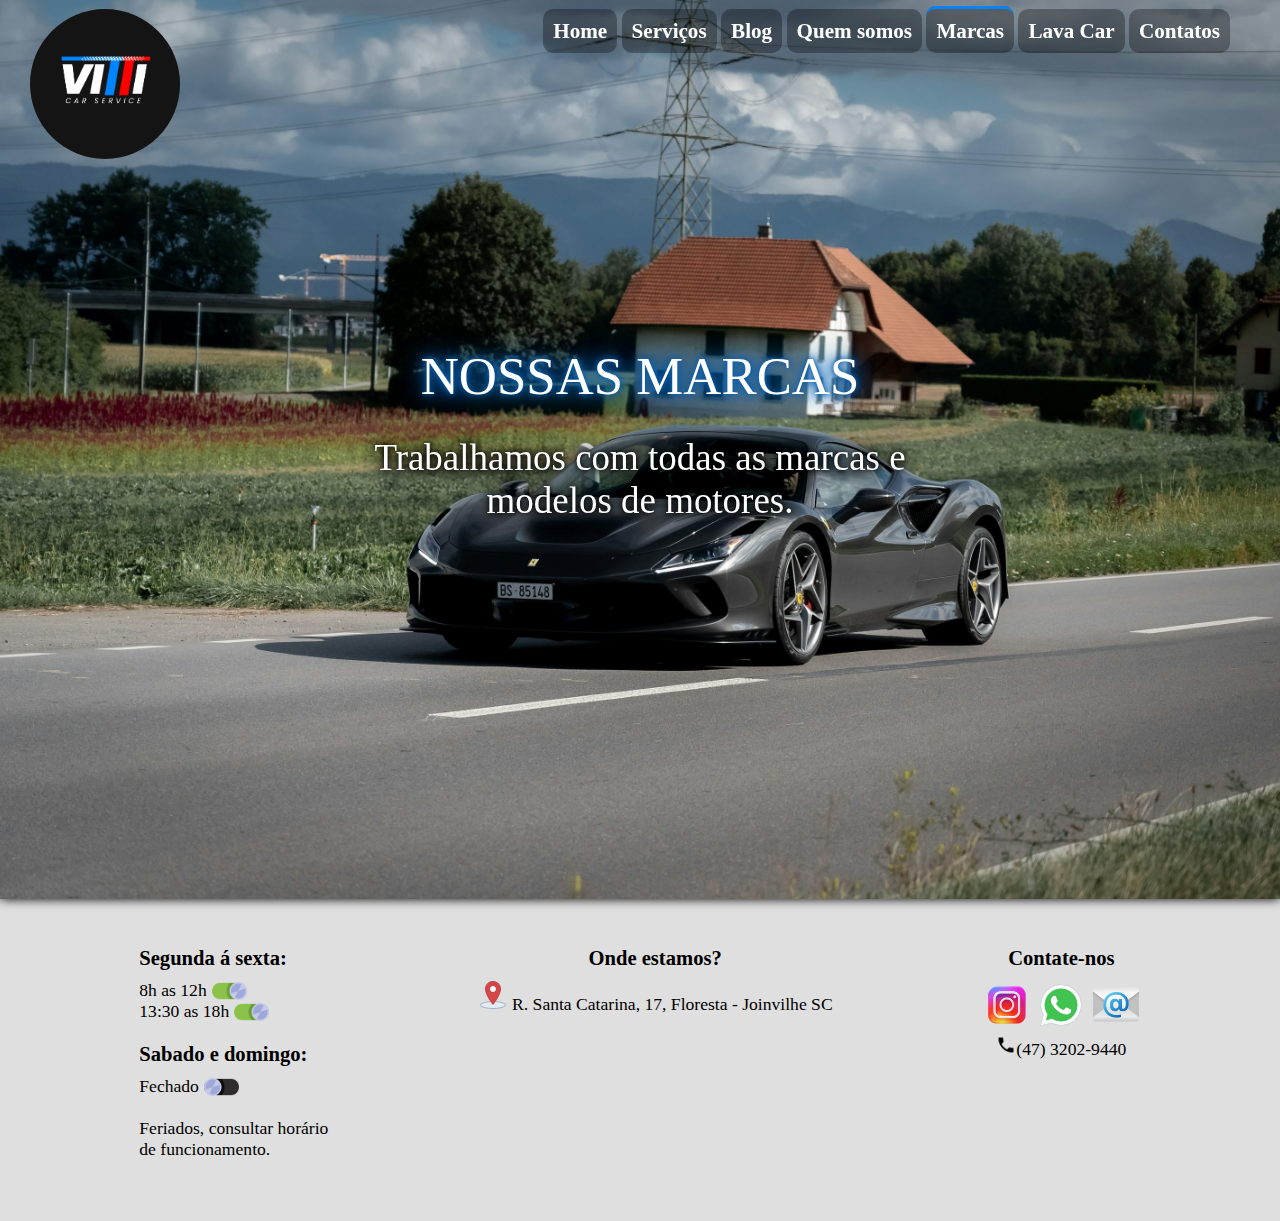
<file: paginas/marcas.html>
<!DOCTYPE html>
<html lang="pt-br">
<head>
    <meta charset="UTF-8">
    <meta name="viewport" content="width=device-width, initial-scale=1.0">
    <title>vitticarservice</title>

    <link rel="stylesheet" href="/styles/style.css">
    <link rel="stylesheet" href="/styles/styleHeader.css">
    <link rel="stylesheet" href="/styles/stylePaginas.css">
    <link rel="stylesheet" href="/styles/telasMenores.css">
    <link rel="stylesheet" href="/styles/telasMenoresPaginas.css">

    <link rel="shortcut icon" href="/imgs/favicon.ico" type="image/x-icon">
</head>
<body>
    <header class="headerMarcas todososHeaders" id="menu"><!--cabeçalho-->
        <img id="logo" src="/imgs/LogoVitti.png" alt="">

        <section>
            <nav class="effect"><!--Menu-->
                <a href="/index.html">Home</a>
                <a href="/paginas/serviços.html">Serviços</a>
                <a href="/paginas/blog.html">Blog</a>
                <a href="/paginas/quemSomos.html">Quem somos</a>
                <a style="border-top: 3px solid #0085FF; padding-top: 10px;" href="#">Marcas</a>
                <!--<a class="botoes" href="paginas/FAQ.html">FAQ</a>-->
                <a href="/paginas/lavaCar.html">Lava Car</a>
                <a href="/index.html#footer">Contatos</a>
            </nav>

            <nav id="menuResponsivo">
                <img src="/imgs/icones/icons8-menu-64.png" onclick="toggleMenu()">
                <nav id="menuzinho"><!--Menu-->
                    <a class="botoes" style="border-top: 3px solid #0085FF; padding-top: 10px;" href="/index.html">Home</a>
                    <a class="botoes" href="/paginas/serviços.html">Serviços</a>
                    <a class="botoes" href="/paginas/blog.html">Blog</a>
                    <a class="botoes" href="/paginas/quemSomos.html">Quem somos</a>
                    <a class="botoes" href="#">Marcas</a>
                    <!--<a class="botoes" href="paginas/FAQ.html">FAQ</a>-->
                    <a class="botoes" href="/paginas/lavaCar.html">Lava Car</a>
                    <a class="botoes" href="/index.html#footer">Contatos</a>
                </nav>
            </nav>
        </section>

        <div class="headerMarcasH1 titulosPrincipal">
            <h1>NOSSAS <strong>MARCAS</strong></h1>
            <h3>Trabalhamos com todas as <strong>marcas</strong> e <strong>modelos</strong> de motores.</h3>
        </div>
    </header>

    <main class="corpo mainMarcas" >
        <section id="top">
            <section id="galery" style="margin-top: 6%;">
                <div id="fotos">
                    <img style="width: 140px;" src="/imgs/marcas/audii.png" alt="audi">
                    <img style="width: 120px;" src="/imgs/marcas/bmw.png" alt="bmw">
                    <img style="width: 120px;" src="/imgs/marcas/chevrolet.png" alt="chevrolet">
                    <img style="width: 120px;" src="/imgs/marcas/chrysler.png" alt="chrysler">
                    <img src="/imgs/marcas/dodge.png" alt="dodge">
                    <img style="width: 100px;" src="/imgs/marcas/ferrari.png" alt="ferrari">
                </div>
                <div id="fotos">
                    <img style="width: 155px; height: 90px; margin-bottom: 40px;" src="/imgs/marcas/ford.png" alt="ford">
                    <img src="/imgs/marcas/fiat.png" alt="fiat">
                    <img style="width: 150px;" src="/imgs/marcas/honda2.png" alt="honda">
                    <img style="width: 120px;" src="/imgs/marcas/jeep.png" alt="jeep">
                    <img style="width: 140px;" src="/imgs/marcas/landtover.jpeg" alt="landtover">
                    <img style="width: 160px;" src="/imgs/marcas/mercedesBens.png" alt="Mercedes-Benz">
                </div>
                <div id="fotos">
                    <img style="width: 170px; height: 80px; margin-bottom: 40px;" src="/imgs/marcas/minicooper.png" alt="minicooper">
                    <img src="/imgs/marcas/nissan.webp" alt="nissan">
                    <img style="width: 160px;" src="/imgs/marcas/mitsubishiMotors.png" alt="mitsubishiMotors">
                    <img style="width: 150px;" src="/imgs/marcas/porche.png" alt="porche">
                    <img style="width: 120px;" src="/imgs/marcas/renault1.webp" alt="renault1">
                    <img src="/imgs/marcas/seat.png" alt="seat">
    
                    <img src="/imgs/marcas/toyota.png" alt="toyota">
                    <img src="/imgs/marcas/volkswagen.webp" alt="volkswagen">
                    <img src="/imgs/marcas/volvo.webp" alt="volvo">
                </div>    
            </section>
        </section>
    </main>

    <footer id="footer"><!--rodapé-->
        <h1>ATENDIMENTO E LOCALIZAÇÃO</h1>
        <div id="blocoFooter">
            <div class="horario">
                <div id="div1">
                    <div>
                        <h3>Segunda á sexta:</h3>
                        <div class="hora"><p>8h as 12h <img src="/imgs/icones/on.png" alt="on"></p> </div>
                        <div class="hora"><p>13:30 as 18h <img src="/imgs/icones/on.png" alt="on"></p></div>
                    </div>
                    <br>
                    <div>
                        <h3>Sabado e domingo:</h3>
                        <div class="hora"><p>Fechado <img src="/imgs/icones/off.png" alt="off"></p></div>
                        <br>
                    </div>
                </div>
                <div id="div2">
                    <p class="feriado">Feriados, consultar horário 
                        <br>de funcionamento.</p>
                </div>
            </div>

            <div class="local">
                <h3>Onde estamos?</h3>
                <div>
                    <img src="/imgs/icones/localização.png" alt="mapa"><!--Colocar mapa-->
                    <a href="https://www.google.com/maps/@-26.3227036,-48.8449427,3a,75y,84.15h,90t/data=!3m7!1e1!3m5!1s3MkEc0YRBaI0hOevuxi79A!2e0!6shttps:%2F%2Fstreetviewpixels-pa.googleapis.com%2Fv1%2Fthumbnail%3Fcb_client%3Dmaps_sv.tactile%26w%3D900%26h%3D600%26pitch%3D0%26panoid%3D3MkEc0YRBaI0hOevuxi79A%26yaw%3D84.15!7i16384!8i8192?entry=ttu&g_ep=EgoyMDI0MTIxMS4wIKXMDSoASAFQAw%3D%3D" target="_blank">R. Santa Catarina, 17, Floresta - Joinvilhe SC</a>
                </div>
            </div>

            <div class="sociais">
                <div>
                    <h3>Contate-nos</h3>
                    <a href="https://www.instagram.com/vitticarservice/" target="_blank"><img src="/imgs/icones/instagram.png" alt="insta"></a>
                    <a href="https://wa.me/5547988944270" target="_blank"><img src="/imgs/icones/whatsapp.png" alt="whats"></a>
                    <a href="Vitticars@gmail.com" target="_blank"><img src="/imgs/icones/email.png" alt="email"></a>
                </div>
                <a href="#"><img src="/imgs/icones/telefone.png" style="width: 20px; height: 20px;" alt="">(47) 3202-9440</a>
            </div>
        </div>

        <div class="scroll-top">
            <a id="botao-top" onclick="scrollToTop()"><img src="/imgs/setapcima.png" alt="">
            </a>
        </div>
    </footer>
    <script src="/script.js"></script>
</body>
</html>
</file>
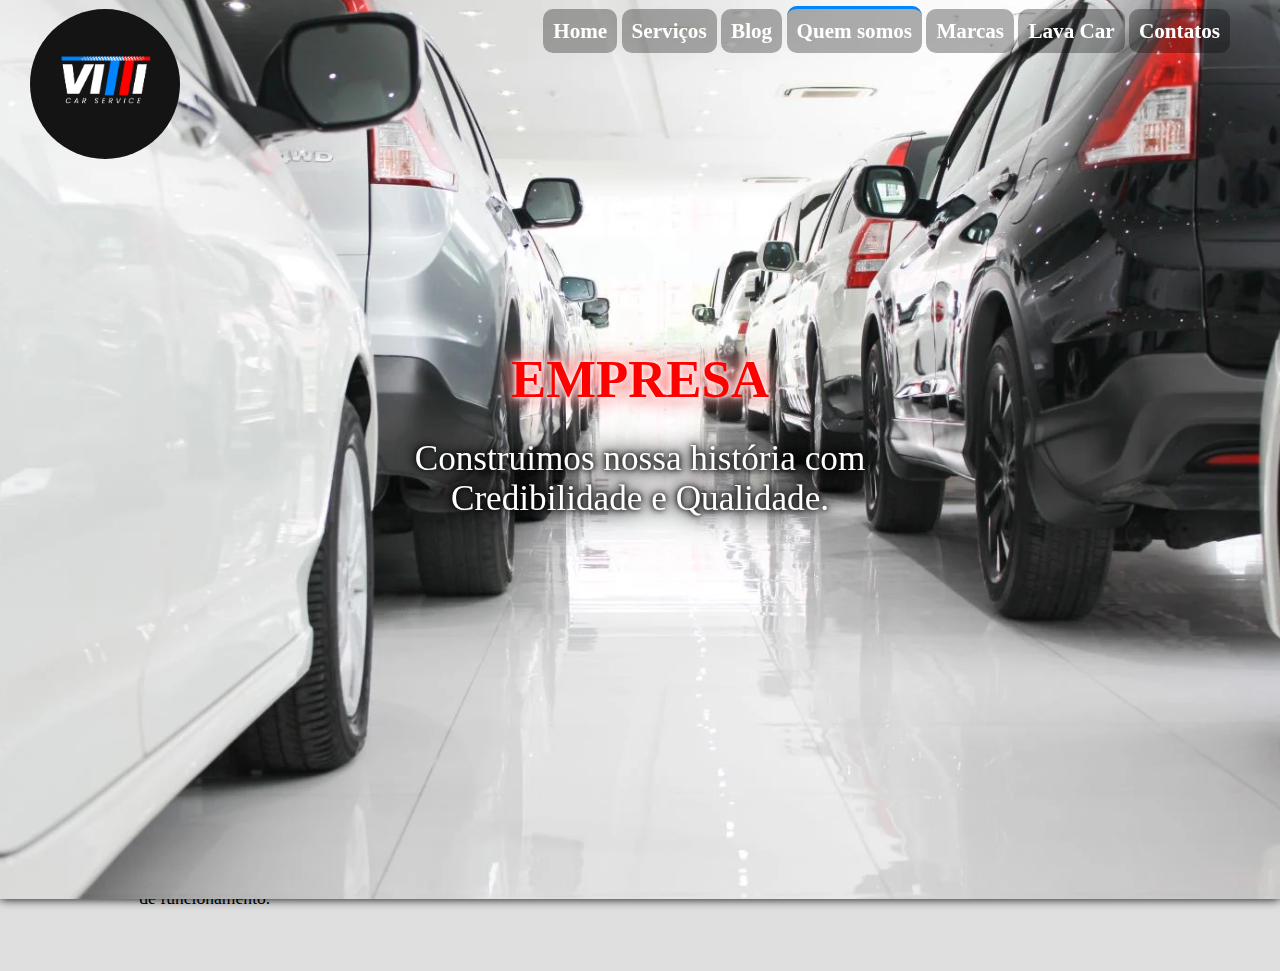
<file: paginas/quemSomos.html>
<!DOCTYPE html>
<html lang="pt-br">
<head>
    <meta charset="UTF-8">
    <meta name="viewport" content="width=device-width, initial-scale=1.0">
    <title>vitticarservice</title>

    <link rel="stylesheet" href="/styles/style.css">
    <link rel="stylesheet" href="/styles/styleHeader.css">
    <link rel="stylesheet" href="/styles/stylePaginas.css">
    <link rel="stylesheet" href="/styles/telasMenores.css">
    <link rel="stylesheet" href="/styles/telasMenoresPaginas.css">

    <link rel="shortcut icon" href="/imgs/favicon.ico" type="image/x-icon">
</head>
<body>
    <header class="headerQSomos todososHeaders" id="menu"><!--cabeçalho-->
        <img id="logo" src="/imgs/LogoVitti.png" alt="">

        <section>
            <nav class="effect"><!--Menu-->
                <a href="/index.html">Home</a>
                <a href="/paginas/serviços.html">Serviços</a>
                <a href="/paginas/blog.html">Blog</a>
                <a style="border-top: 3px solid #0085FF; padding-top: 10px;" href="#">Quem somos</a>
                <a class="botoes" href="/paginas/marcas.html">Marcas</a>
                <!--<a class="botoes" href="paginas/FAQ.html">FAQ</a>-->
                <a href="/paginas/lavaCar.html">Lava Car</a>
                <a href="/index.html#footer">Contatos</a>
            </nav>

            <nav id="menuResponsivo">
                <img src="/imgs/icones/icons8-menu-64.png" onclick="toggleMenu()">
                <nav id="menuzinho"><!--Menu-->
                    <a class="botoes" style="border-top: 3px solid #0085FF; padding-top: 10px;" href="/index.html">Home</a>
                    <a class="botoes" href="/paginas/serviços.html">Serviços</a>
                    <a class="botoes" href="/paginas/blog.html">Blog</a>
                    <a class="botoes" href="#">Quem somos</a>
                    <a class="botoes" href="/paginas/marcas.html">Marcas</a>
                    <!--<a class="botoes" href="paginas/FAQ.html">FAQ</a>-->
                    <a class="botoes" href="/paginas/lavaCar.html">Lava Car</a>
                    <a class="botoes" href="/index.html#footer">Contatos</a>
                </nav>
            </nav>
        </section>

        <div class="headerQSomosH1 titulosPrincipal">
            <h1>EMPRESA</h1>
            <h3>Construimos nossa história com Credibilidade e Qualidade.</h3>
        </div>
    </header>

    <main class="corpo " id="qSomos">
        <section style="margin-top: 6%;">
            <section id="section1" class="container">
                <div class="cont1">
                    <h1>Quem somos</h1>
                    <h4>Fundada na coragem de quem acredita e na competência de quem domina o que faz, a <big>VittitCar</big> 
                        é o lugar onde seu veículo recebe cuidado e atenção máxima.
                    <br>
                    Nossa oficina é mais que um espaço de reparos, é o reflexo de uma paixão por cuidar de cada veículo como se fosse único.
                    <br>
                    Aqui você pode confiar, nosso compromisso e a confiança com o cliente para oferecer o preço justo do concerto
                    e mão de obra do seu carro.</h4>
                    <br>
                    <div class="detalhes">
                        <Details >
                            <summary>Visão</summary>
                            Estar sempre em constante atualização nas novas tecnologias para poder 
                        atender as necessidades dos nossos clientes.
                        </Details>
            
                        <details >
                            <summary>Missão</summary>
                            Proporcionar com excelência e contentamento qualquer tipo de reparo ou manutenção preventiva e corretiva em carros nacionais e importados, estabelecendo-se como um marco no setor automobilístico.
                        </details>
                    </div>  
                </div>  
                <div id="imgqSomos">
                    <img src="/imgs/Imagem do WhatsApp de 2025-01-23 à(s) 16.15.28_ecd2abc6.jpg" alt="">
                    <img src="/imgs/Imagem do WhatsApp de 2025-01-23 à(s) 16.15.29_0a57f94c.jpg" alt="">
                </div>
            </section>
        </section>
    </main>

    <footer id="footer"><!--rodapé-->
        <h1>ATENDIMENTO E LOCALIZAÇÃO</h1>
        <div id="blocoFooter">
            <div class="horario">
                <div id="div1">
                    <div>
                        <h3>Segunda á sexta:</h3>
                        <div class="hora"><p>8h as 12h <img src="/imgs/icones/on.png" alt="on"></p> </div>
                        <div class="hora"><p>13:30 as 18h <img src="/imgs/icones/on.png" alt="on"></p></div>
                    </div>
                    <br>
                    <div>
                        <h3>Sabado e domingo:</h3>
                        <div class="hora"><p>Fechado <img src="/imgs/icones/off.png" alt="off"></p></div>
                        <br>
                    </div>
                </div>
                <div id="div2">
                    <p class="feriado">Feriados, consultar horário 
                        <br>de funcionamento.</p>
                </div>
            </div>

            <div class="local">
                <h3>Onde estamos?</h3>
                <div>
                    <img src="/imgs/icones/localização.png" alt="mapa"><!--Colocar mapa-->
                    <a href="https://www.google.com/maps/@-26.3227036,-48.8449427,3a,75y,84.15h,90t/data=!3m7!1e1!3m5!1s3MkEc0YRBaI0hOevuxi79A!2e0!6shttps:%2F%2Fstreetviewpixels-pa.googleapis.com%2Fv1%2Fthumbnail%3Fcb_client%3Dmaps_sv.tactile%26w%3D900%26h%3D600%26pitch%3D0%26panoid%3D3MkEc0YRBaI0hOevuxi79A%26yaw%3D84.15!7i16384!8i8192?entry=ttu&g_ep=EgoyMDI0MTIxMS4wIKXMDSoASAFQAw%3D%3D" target="_blank">R. Santa Catarina, 17, Floresta - Joinvilhe SC</a>
                </div>
            </div>

            <div class="sociais">
                <div>
                    <h3>Contate-nos</h3>
                    <a href="https://www.instagram.com/vitticarservice/" target="_blank"><img src="/imgs/icones/instagram.png" alt="insta"></a>
                    <a href="https://wa.me/5547988944270" target="_blank"><img src="/imgs/icones/whatsapp.png" alt="whats"></a>
                    <a href="Vitticars@gmail.com" target="_blank"><img src="/imgs/icones/email.png" alt="email"></a>
                </div>
                <a href="#"><img src="/imgs/icones/telefone.png" style="width: 20px; height: 20px;" alt="">(47) 3202-9440</a>
            </div>
        </div>

        <div class="scroll-top">
            <a id="botao-top" onclick="scrollToTop()"><img src="/imgs/setapcima.png" alt="">
            </a>
        </div>
    </footer>
    <script src="/script.js"></script>
</body>
</html>
</file>
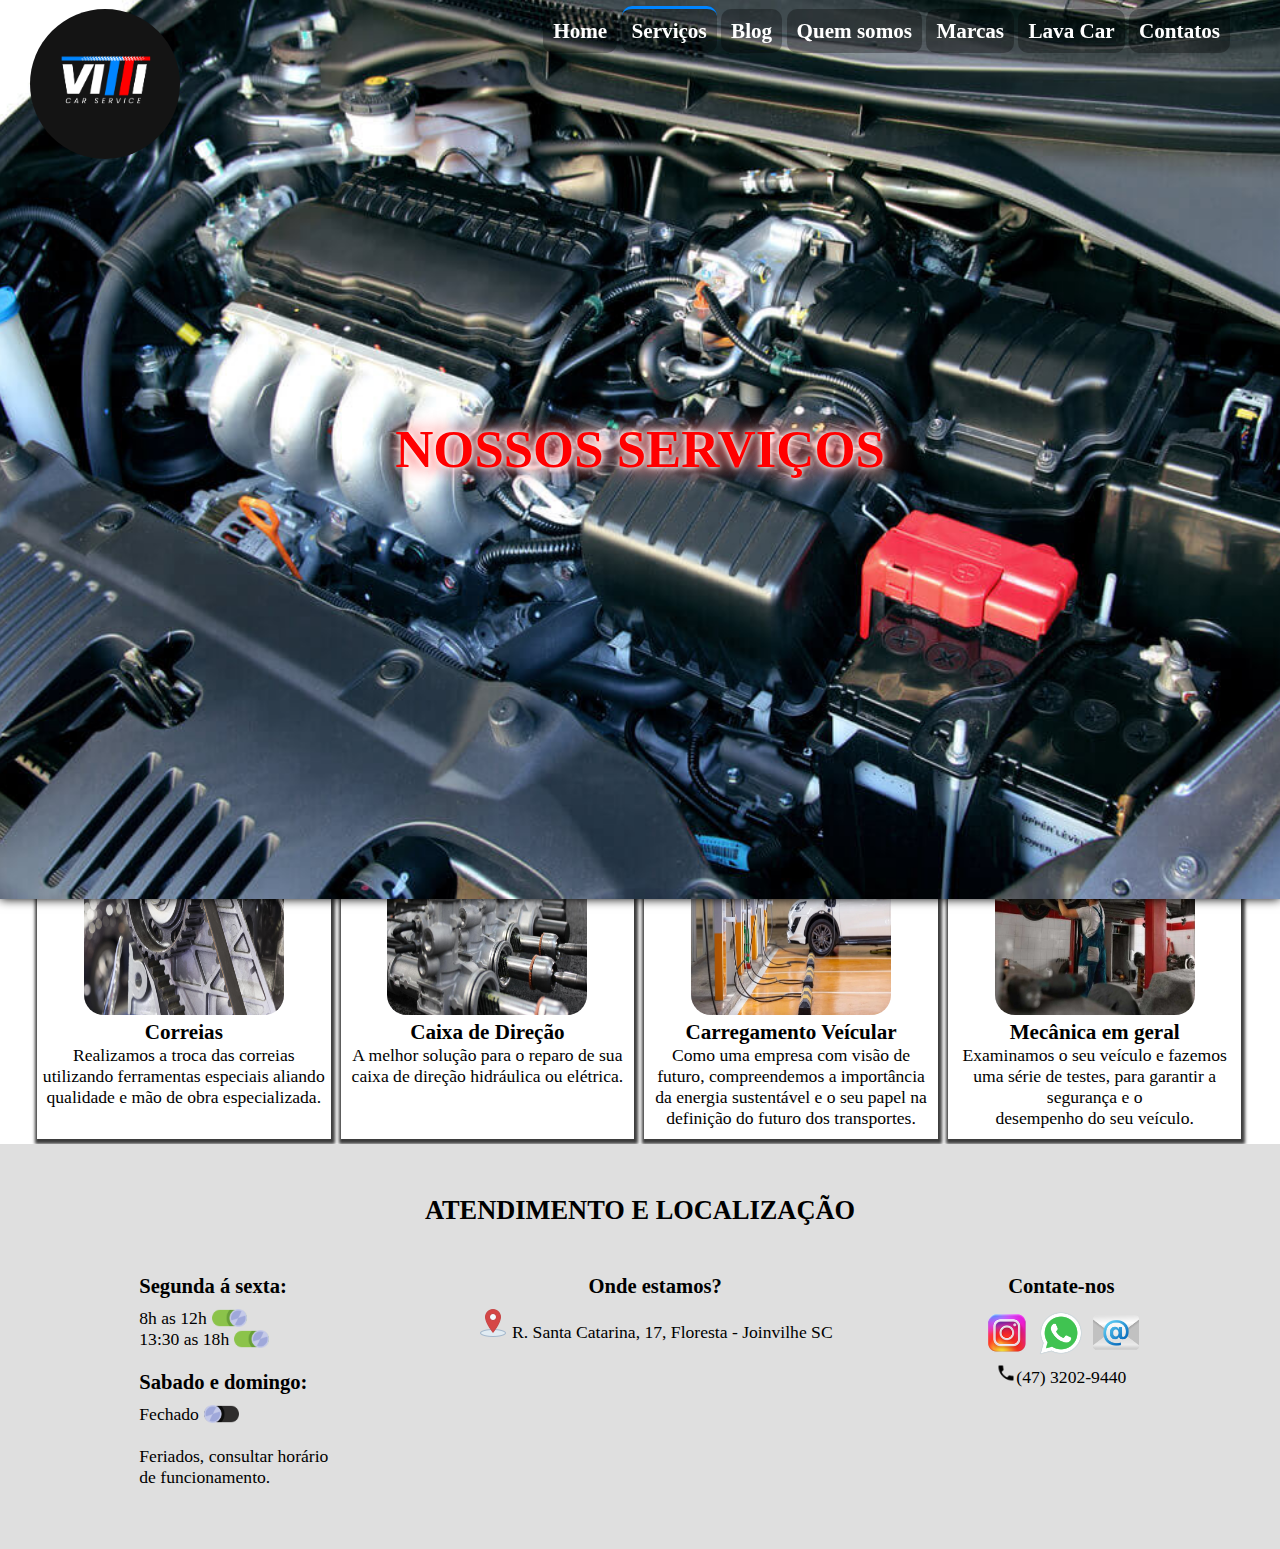
<file: paginas/serviços.html>
<!DOCTYPE html>
<html lang="pt-br">
<head>
    <meta charset="UTF-8">
    <meta name="viewport" content="width=device-width, initial-scale=1.0">
    <title>vitticarservice</title>
    
    <link rel="stylesheet" href="/styles/style.css">
    <link rel="stylesheet" href="/styles/styleHeader.css">
    <link rel="stylesheet" href="/styles/stylePaginas.css">
    <link rel="stylesheet" href="/styles/telasMenores.css">
    <link rel="stylesheet" href="/styles/telasMenoresPaginas.css">

    <link rel="shortcut icon" href="/imgs/favicon.ico" type="image/x-icon">
</head>
<body>
    <header class="headerServiços todososHeaders" id="menu"><!--cabeçalho-->
        <img id="logo" src="/imgs/LogoVitti.png" alt="">

        <section>
            <nav class="effect"><!--Menu-->
                <a href="/index.html">Home</a>
                <a style="border-top: 3px solid #0085FF; padding-top: 10px;" href="#">Serviços</a>
                <a href="/paginas/blog.html">Blog</a>
                <a href="/paginas/quemSomos.html">Quem somos</a>
                <a class="botoes" href="/paginas/marcas.html">Marcas</a>
                <!--<a class="botoes" href="paginas/FAQ.html">FAQ</a>-->
                <a href="/paginas/lavaCar.html">Lava Car</a>
                <a href="/index.html#footer">Contatos</a>
            </nav>

            <nav id="menuResponsivo">
                <img src="/imgs/icones/icons8-menu-64.png" onclick="toggleMenu()">
                <nav id="menuzinho"><!--Menu-->
                    <a class="botoes" style="border-top: 3px solid #0085FF; padding-top: 10px;" href="/index.html">Home</a>
                    <a class="botoes" href="#serviço">Serviços</a>
                    <a class="botoes" href="/paginas/blog.html">Blog</a>
                    <a class="botoes" href="/paginas/quemSomos.html">Quem somos</a>
                    <a class="botoes" href="/paginas/marcas.html">Marcas</a>
                    <!--<a class="botoes" href="paginas/FAQ.html">FAQ</a>-->
                    <a class="botoes" href="/paginas/lavaCar.html">Lava Car</a>
                    <a class="botoes" href="/index.html#footer">Contatos</a>
                </nav>
            </nav>
        </section>

        <div class="headerServiçosh1 titulosPrincipal">
            <h1>NOSSOS SERVIÇOS</h1>
        </div>
    </header>

    <main class="corpo"><!--corpo principal do site-->
        <section>
            <article id="serviços">
                <article class="blocoServ2">
                    <div>
                        <img src="/imgs/serviços/freio.png" alt="">
                        <h2>Manutenção de freios</h2>
                        <p>Verificamos o estado das pastilhas, lonas, discos e fluido de freio do seu carro.</p>
                    </div>
                    <div>
                        <img src="/imgs/serviços/injecao-eletronica.jpg" alt="">
                        <h2>Injeção Eletrônica</h2>
                        <p>Examinamos o seu veículo e fazemos uma série de testes, para garantir a segurança e o desempenho do seu veículo.</p>
                    </div>
                    <div>
                        <img src="/imgs/serviços/cambio-automatizado.jpg" alt="">
                        <h2>Câmbio automatizado</h2>
                        <p>Funciona de forma semelhante a um robô, realizando as trocas de marcha de acordo com a velocidade e rotação do veículo</p>
                    </div>
                    <div>
                        <img src="/imgs/serviços/scanner.jpg" alt="">
                        <h2>Scanner</h2>
                        <p>É uma das ferramentas mais importante, pois permite identificar problemas no funcionamento dos veículos de forma mais rápida e eficiente.</p>
                    </div>
                </article>
                <br>
                <article class="blocoServ2">
                    <div>
                        <img src="/imgs/serviços/troca-de-oleo-do-motor-do-carro.jpg" alt="">
                        <h2>Troca de óleo e filtro</h2>
                        <p>É feita uma revisão completa, analisando o estado do amortecedor e dos itens de suspensão do seu carro. Verificamos folgas, desgastes, vazamentos e ruídos.</p>
                    </div>
                    <div>
                        <img src="/imgs/serviços/limpezadeBico.jpg" alt="">
                        <h2>Limpeza de bico injetor</h2>
                        <p>É um processo de manutenção que visa remover depósitos de carbono, sujeira e outros resíduos acumulados nos bicos ao longo do tempo.</p>
                    </div>
                    <div>
                        <img src="/imgs/serviços/motorServiço.jpg" alt="">
                        <h2>Revisão Periódica</h2>
                        <p>A revisão do seu carro é feita por um especialista que segue os critérios da fábrica, verificando e substituindo os itens quando necessário conforme o desgaste por quilometragem ou tempo.</p>
                    </div>
                    <div>
                        <img src="/imgs/serviços/suspensao.png" alt="">
                        <h2>Manutenção de suspensão</h2>
                        <p>Serve para permitir que você tenha total controle sobre o carro e aproveitar o conforto ao dirigir.</p>
                    </div>
                </article>
                <br>
                <article class="blocoServ2">
                    <div>
                        <img src="/imgs/serviços/correia.jpg" alt="">
                        <h2>Correias</h2>
                        <p>Realizamos a troca das correias utilizando ferramentas especiais aliando qualidade e mão de obra especializada.</p>
                    </div>
                    <div>
                        <img src="/imgs/serviços/caixadeDireção.jpg" alt="">
                        <h2>Caixa de Direção
                        </h2>
                        <p>A melhor solução para o reparo de sua caixa de direção hidráulica ou elétrica.</p>
                    </div>
                    <div>
                        <img src="/imgs/serviços/carregamentoveicular.jpg" alt="">
                        <h2>Carregamento Veícular</h2>
                        <p>Como uma empresa com visão de futuro, compreendemos a importância da energia sustentável e o seu papel na definição do futuro dos transportes.</p>
                    </div>
                    <div>
                        <img src="/imgs/serviços/mecanicaGeral.jpg" alt="">
                        <h2>Mecânica em geral</h2>
                        <p>Examinamos o seu veículo e fazemos uma série de testes, para garantir a segurança e o desempenho do seu veículo.</p>
                    </div>
                </article>
            </article>
        </section>
    </main>


    <footer id="footer"><!--rodapé-->
        <h1>ATENDIMENTO E LOCALIZAÇÃO</h1>
        <div id="blocoFooter">
            <div class="horario">
                <div id="div1">
                    <div>
                        <h3>Segunda á sexta:</h3>
                        <div class="hora"><p>8h as 12h <img src="/imgs/icones/on.png" alt="on"></p> </div>
                        <div class="hora"><p>13:30 as 18h <img src="/imgs/icones/on.png" alt="on"></p></div>
                    </div>
                    <br>
                    <div>
                        <h3>Sabado e domingo:</h3>
                        <div class="hora"><p>Fechado <img src="/imgs/icones/off.png" alt="off"></p></div>
                        <br>
                    </div>
                </div>
                <div id="div2">
                    <p class="feriado">Feriados, consultar horário 
                        <br>de funcionamento.</p>
                </div>
            </div>

            <div class="local">
                <h3>Onde estamos?</h3>
                <div>
                    <img src="/imgs/icones/localização.png" alt="mapa"><!--Colocar mapa-->
                    <a href="https://www.google.com/maps/@-26.3227036,-48.8449427,3a,75y,84.15h,90t/data=!3m7!1e1!3m5!1s3MkEc0YRBaI0hOevuxi79A!2e0!6shttps:%2F%2Fstreetviewpixels-pa.googleapis.com%2Fv1%2Fthumbnail%3Fcb_client%3Dmaps_sv.tactile%26w%3D900%26h%3D600%26pitch%3D0%26panoid%3D3MkEc0YRBaI0hOevuxi79A%26yaw%3D84.15!7i16384!8i8192?entry=ttu&g_ep=EgoyMDI0MTIxMS4wIKXMDSoASAFQAw%3D%3D" target="_blank">R. Santa Catarina, 17, Floresta - Joinvilhe SC</a>
                </div>
            </div>

            <div class="sociais">
                <div>
                    <h3>Contate-nos</h3>
                    <a href="https://www.instagram.com/vitticarservice/" target="_blank"><img src="/imgs/icones/instagram.png" alt="insta"></a>
                    <a href="https://wa.me/5547988944270" target="_blank"><img src="/imgs/icones/whatsapp.png" alt="whats"></a>
                    <a href="Vitticars@gmail.com" target="_blank"><img src="/imgs/icones/email.png" alt="email"></a>
                </div>
                <a href="#"><img src="/imgs/icones/telefone.png" style="width: 20px; height: 20px;" alt="">(47) 3202-9440</a>
            </div>
        </div>

        <div class="scroll-top">
            <a id="botao-top" onclick="scrollToTop()"><img src="/imgs/setapcima.png" alt="">
            </a>
        </div>
    </footer>
    <script src="/script.js"></script>
</body>
</html>
</file>
<file: styles/style.css>
@charset "UTF8";

* {
    margin: 0%;
    padding: 0%;
    font-family: 'Times New Roman', Times, serif;
}

:root{
    --efeitoBrilhanteBlack: 0 0 5px black, 0 0 10px black, 0 0 20px black, 0 0 30px black;
    --efeitoBrilhanteBlue: 0 0 5px #0a5daa, 0 0 10px #0a5daa, 0 0 20px #0a5daa, 0 0 30px #0085FF;
    --efeitoBrilhanteRed: 0 0 5px white, 0 0 10px white, 0 0 20px red, 0 0 30px white;
    
}

html, body{
    scroll-behavior: smooth; /*rolagem suave*/    
}
:target {
    scroll-margin-top: 5em;
}
body{
    overflow-x: hidden;
    box-sizing: content-box; /*nos permite incluir o preenchimento e a borda na largura e altura totais de um elemento.*/
    font-size: 1.1em;
}

/*Header em outro css*/

/*Main Geral*/
main{
    width: 99.88%;
    box-sizing: content-box;
    overflow-x: hidden;
}
main h1{
    text-align: center;
    padding-bottom: 25px;
    font-weight: bold;
    font-size: 2em;
}

/*Index*/
#texto1{
    height: 550px;
    box-sizing: content-box;
    background-color: rgba(128, 128, 128, 0.253);
}
#texto1 section{
    text-align: center;
    padding: 80px 20px 10px 20px; 
    
    display: flex;
    justify-content: space-between;
    align-items: center;
    box-sizing: border-box;
}
#texto1 div{
    box-sizing: border-box;
}
#texto1 h1{
    font-weight: bold; font-size: 2em; font-style: italic;
    color: white;
    text-shadow: var(--efeitoBrilhanteBlue); 
}
#texto1 p{
    width: 645px;
}
#texto1 img{
    width: 600px;
}

/*imagem do motor suspensa no Index*/
#imagemMotor{
    display: flex;
    justify-content: center;
    box-sizing: content-box;
}
#imagemMotor img{ 
    width: 400px;
    height: 400px;
    box-sizing: border-box;
}



/*Index Marcas*/
#marcas{
    text-align: center; 
    margin: 15% 0% 1%; /*margem em baixo do motor*/
    box-sizing: content-box;
    white-space: nowrap; /*impede que o texto seja quebrado em várias linhas automaticamente.*/
}
#marcas h1{
    margin-bottom: 30px;
    padding-top: 40px;
    color: red;
    text-shadow: var(--efeitoBrilhanteRed);
    font-style: italic;
}
#marcas p{
    text-align: center;
}
#marcas img{
    width: 100px; height: 100px;
}
#carrossel{
    display: inline-block;
    animation: 30s slide linear infinite; /*duração de 30s; 
                                'slide' o nome da animação-@keyframes; 
                        'linear' significa que a animação ocorrerá em velocidade constante do início ao fim.
                                Outras opções: ease, ease-in, ease-out, ease-in-out, etc.
                        'infinite' Faz com que a animação se repita infinitamente*/
    height: 150px;
    overflow: hidden;
}
#carrossel::before{
    right: 0;
    background: linear-gradient(to right, rgba(255, 255, 255, 0), blue);
}
#carrossel::after{
    left: 0;
    background: linear-gradient(to left, rgba(255, 255, 255, 0), red);
}
#carrossel .fotos{
    display: inline-block;/*inclusao do teteu*/
    width: 100%;/*inclusao do teteu*/
    
}
#carrossel .fotos img{
    padding: 30px;
}

#botaoMarcas{
    margin-top: 50px; margin-bottom: 20px; 
}
#botaoMarcas input{
    padding: 10px 15px;
    border: 1px solid black;
    border-radius: 20px;
}
#botaoMarcas input:hover{
    background-image: linear-gradient(50deg, #0085FF, #0000ffde, #080852);
    color: white;
    cursor: pointer;
    border: none;
}

@keyframes slide {
    0% { transform: translateX(0); }/* Começa na posição inicial */
    100% { transform: translateX(-100%); } /* Move o elemento completamente para a esquerda */
}



/*Index retifica*/
#retifica{
    text-align: center;
    background-color: rgba(128, 128, 128, 0.253);
    padding-bottom: 30px;
    box-sizing: content-box;
}
#retifica h1{
    color: white;
    text-shadow: var(--efeitoBrilhanteBlue);
    font-style: italic;
    padding-top: 30px;
}
#retifica p{
    padding: 0px 10px 50px 10px;
}
#retifica div{
    display: flex;
    justify-content: space-evenly;
    align-items: center;
    text-align: center;
    box-sizing: border-box;
    width: 99%;
    margin: auto; padding: 15px;
    
}
#retifica img{
    width: 330px;
    height: 330px;
    margin: 0px 50px;
}
#retifica ul{
    text-align: left;
    list-style-type: '\2714\00a0\00a0';
    font-size: 1.1em;
    columns: 2;
    width: 800px;
    font-weight: bold;

    list-style-position: inside; /*deixar a lista organizada*/
}

hr{
    border: 3px dotted #0085FF; 
}

/*Index Disco de freio*/
#freio{
    background-color: rgba(128, 128, 128, 0.253);
    padding-top: 20px; padding-bottom: 40px;
    box-sizing: content-box;
}
#freio h1{
    color: white;
    text-shadow: var(--efeitoBrilhanteBlue);
    font-style: italic;
    text-align: center;
    margin-top: 15px;
}
#freio p{
    padding: 0px 10px 50px 10px;
    text-align: center;
}
#blocoFreio{
    display: flex;
    justify-content: space-between;
    align-items: flex-start; /*Alinha ao topo, mantendo o layout estável*/
    text-align: center;
    
    box-sizing: border-box;
    margin-right: 5%;
}
#freio img{
    width: 350px;
    margin: 0px 50px;

    position: sticky; /* Fixa a imagem enquanto você rola os detalhes */
    top: 10px; /* Espaçamento do topo */
}
#blocoDetals {
    flex: 1; /* Faz a área de detalhes ocupar o espaço restante */
}
#freio details{
    border: 2px solid ;
    padding: 10px; margin: auto;
    width: 100%; /* Ajusta largura responsiva */
    text-align: left; 
    cursor: pointer;
}
#freio h3{
    padding: 20px;
    font-weight: 100;
    text-decoration: underline;
    color: #0085FF;
    text-shadow: 0 0 5px white, 0 0 5px #00000056;
}


/*Index Serviços*/
#serviço{
    text-align: center;
    box-sizing: content-box;
    align-items: center;
}
#serviço h1{
    padding: 4% 0%;
    font-style: italic;
    color: red;
    text-shadow: var(--efeitoBrilhanteRed);
}
.blocoServ{
    display: flex;
    justify-content: space-between;
    margin: auto;

    box-sizing: border-box;
    width: 95%;
}
.blocoServ div{
    width: 300px;
    padding: 5px; padding-bottom: 10px;
    margin: 5px;
    box-shadow: 1px 2px 3px 3px rgba(0, 0, 0, 0.76);
}
.blocoServ h2{
    font-size: larger;
}

#botaoServiços{
    text-align: center;
    margin-top: 50px; margin-bottom: 50px; padding: center;
}
#botaoServiços button{
    display: inline-block;
    padding: 10px 15px;
    border: 1px solid black;
    border-radius: 20px;
}
#botaoServiços button:hover{
    background-image: linear-gradient(50deg, #0085FF, #0000ffde, #080852);
    color: white;
    cursor: pointer;
    border: none;
}



footer{
    background-color: rgba(128, 128, 128, 0.253); color: black;

    overflow-x: hidden;
    box-sizing: content-box;
}
footer h1{
    text-align: center;
    font-size: 1.5em;
    padding: 4% 0% 3%;
}

#blocoFooter{
    display: flex;
    justify-content: space-evenly;

    box-sizing: border-box;
    margin: auto;
    margin-bottom: 4%;
}
#blocoFooter h3{
    padding-bottom: 10px;
}
#blocoFooter a{
    text-decoration: none;
    color: black;
    cursor: pointer;
    line-height: 1em; /*altura entre linhas*/
}

footer .horario{
    box-sizing: border-box;
    padding: 10px;
}
footer .horario div p{
    display: flex; /*colocando flex, para centralizar*/
    align-items: center; /*a imagem com o paragrafo*/
}
footer .horario img{
    width: 35px;
    margin-left: 5px;
}

footer .local{
    text-align: center;
    box-sizing: border-box;
    padding: 10px;
}
footer .local img{
    width: 30px;
    height: 30px;
}

footer .sociais{
    text-align: center;
    padding: 10px;
    box-sizing: border-box;
}
footer .sociais img{
    width: 50px; height: 50px;
}

footer .sociais #div2 p{
    display: block; /*colocando block, para centralizar*/
    align-items: center; /*a imagem com o paragrafo*/
    margin-top: 5px;
}
footer .sociais #div2 img{
    width: 20px; height: 20px; margin-right: 5px;
}



footer .scroll-top {
    position: fixed;
    bottom: 40px;
    right: 30px;
}
#botao-top {
    cursor: pointer;
}
</file>
<file: styles/styleHeader.css>
@charset "UTF8";


:root{
    --efeitoBrilhanteBlack: 0 0 5px black, 0 0 10px black, 0 0 20px black, 0 0 30px black;
    --efeitoBrilhanteBlue: 0 0 5px #0a5daa, 0 0 10px #0a5daa, 0 0 20px #0a5daa, 0 0 30px #0085FF;
    --efeitoBrilhanteRed: 0 0 5px white, 0 0 10px white, 0 0 20px red, 0 0 30px white;
    
}


.todososHeaders{
    position: sticky; /*grudavel*/
    top: -1px;
    z-index: 1; /*Assim, ele ficará na frente de tds*/

    display: flex; /*coloquei na lateral os icones*/
    justify-content: space-between; /*espaçamento igual*/
    box-shadow: 0px 0px 10px black;
    width: 100vw; /* 100% da largura da viewport */

    background-color: rgba(128, 128, 128, 0.253);
    background-position: center;
    background-repeat: no-repeat;
    background-size: cover; 

    /*Auto: imagem automatica
    Contain: a imagem 100% exibida, mas distorce
    Cover: ele adapta a imagem em todo, de acordo
    com o tamanho do navegador,
    box-shadow: 0px 0px 10px black;*/
}

.titulosPrincipal{ /*todos os titulos*/
    text-align: center;
    position: absolute;
    top: 50%; /* Centraliza verticalmente */
    left: 50%; /* Centraliza horizontalmente */
    transform: translate(-50%, -50%); /* Ajusta o ponto de ancoragem para o centro */
}

header img{
    width: 150px;
    height: 150px;
    border-radius: 50%;
    margin: 10px 30px;
}
header .effect{
    margin: 20px 50px 0px 10px;
}

header #menuResponsivo{ /*ainda vou fzr*/
    display: none;
}
header a{
    text-decoration: none;
    color: white; 
    background-color: rgba(0, 0, 0, 0.308);
    border-radius: 10px;
    font-weight: bold;
    padding: 10px;
    font-size: 1.2em;
}
header a:hover{
    color: #0085FF;
    border-top: 3px solid #0085FF; padding-top: 10px;
    
}



.headerIndex{ /*Primeira página*/
    background-image: url(/imgs/image.png);
}
.headerIndexH1 h1{
    color: white;
    text-shadow: var(--efeitoBrilhanteBlue);
    font-size: 3em;
    font-weight: 100;
}
.headerIndexH1 h3{
    color: white;
    text-shadow: var(--efeitoBrilhanteBlack);
    padding: 30px;
    font-size: 2.1em;
    font-weight: 100;
}
.headerIndexH1 p{
    color: white;
    font-size: 0.8em;
}



.headerServiços{ /*Página de Serviços*/
    background-image: url(/imgs/motorServiço.jpeg);
}
.headerServiçosh1 h1{
    color: red;
    text-shadow: var(--efeitoBrilhanteRed);
    font-size: 3em;
    font-weight: bold;
}



.headerBlog{ /*Página do Blog*/
    background-image: url(/imgs/blog.webp);
}
.headerBlogH1 h1{
    color: white;
    text-shadow: var(--efeitoBrilhanteBlue);
    font-size: 3em;
    font-weight: 100;
}
.headerBlogH1 h3{
    color: white;
    text-shadow: var(--efeitoBrilhanteBlack);
    font-size: 2em;
    font-weight: 100;
    padding-top: 10px;
}



.headerQSomos{ /*Página do Quem Somos*/
    background-image: url(/imgs/fotodeCarros.webp);
}
.headerQSomosH1 h1{
    color: red;
    text-shadow: var(--efeitoBrilhanteRed);
    font-size: 3em;
    font-weight: bold;
}
.headerQSomosH1 h3{
    color: white;
    text-shadow: var(--efeitoBrilhanteBlack);
    padding: 30px;
    font-size: 2em;
    font-weight: 100;
}



.headerMarcas{ /*Página das Marcas*/
    background-image: url(/imgs/fotoFerrari.jpg);
}
.headerMarcasH1 h1{
    color: white;
    text-shadow: var(--efeitoBrilhanteBlue);
    font-size: 3em;
    font-weight: 100;
}
.headerMarcasH1 h3{
    color: white;
    text-shadow: var(--efeitoBrilhanteBlack);
    padding: 30px;
    font-size: 2.1em;
    font-weight: 100;
}



.headerLCar{ /*Página do Lava Car*/
    background-image: url(/imgs/lavaCar.avif);
}
.headerLCarH1 h1{
    color: red;
    text-shadow: var(--efeitoBrilhanteRed);
    font-size: 3em;
    font-weight: bold;
    margin-bottom: 5%;
}



.headerContatos{ 
    background-image: url(/imgs/Imagem\ do\ WhatsApp\ de\ 2025-01-23\ à\(s\)\ 16.15.28_ecd2abc6.jpg);
}
.headerContatosh1 h1{
    color: white;
    text-shadow: 0 0 5px blue, 0 0 10px black, 0 0 20px blue, 0 0 30px black; /* Efeito brilhante */
    font-size: 3em;
    font-weight: 100;
    margin-bottom: 5%;
}
</file>
<file: styles/telasMenores.css>
@charset "UTF8";


:root{
    --efeitoBrilhanteBlack: 0 0 5px black, 0 0 10px black, 0 0 20px black, 0 0 30px black;
    --efeitoBrilhanteBlue: 0 0 5px #0a5daa, 0 0 10px #0a5daa, 0 0 20px #0a5daa, 0 0 30px #0085FF;
    --efeitoBrilhanteRed: 0 0 5px white, 0 0 10px white, 0 0 20px red, 0 0 30px white;
    
}
:target {
    scroll-margin-top: 5em; /*para ele rolar no lugar certo qnd clica num botao*/
}



@media all and (min-width: 1010px) and (max-width: 1115px) {

    /*main*/
    #texto1{
        margin-top: 5%;
        height: 500px;
    }
    #texto1 p{
        width: 90%;
    }
    #texto1 img{
        width: 400px;
    }

    /*imagem do motor suspensa no Index*/
    #imagemMotor img{ 
        width: 350px;
        height: 350px;
    }

    /*Index retifica*/
    #retifica img{
        width: 300px;
        height: 300px;
    }
    #retifica ul{
        font-weight: 100;
    }

    /*Index Disco de freio*/
    #freio{
        height: 90vh;
    }
    #freio img{
        width: 300px;
    }

    /*Index Serviços*/
    .blocoServ h2{
        font-size: large;
    }

}




@media all and (min-width: 960px) and (max-width: 1009px) { 
    /*header geral*/
    header a{
        font-size: 1em;
    }

    /*header Primeira páginal*/
    .headerIndexH1 h1{
        font-size: 2.5em;
    }
    .headerIndexH1 h3{
        font-size: 1.5em;
    }

    /*main*/
    #texto1{
        margin-top: 5%;
        height: 500px;
    }
    #texto1 p{
        width: 90%;
    }
    #texto1 img{
        width: 350px;
    }

    /*imagem do motor suspensa no Index*/
    #imagemMotor img{ 
        width: 350px;
        height: 350px;
    }

    /*Index marcas*/
    #marcas p{
        text-align: center;
        padding: 2%; 
        white-space: normal;
    }

    /*Index retifica*/
    #retifica img{
        width: 300px;
        height: 300px;
    }
    #retifica ul{
        font-weight: 100;
    }

    /*Index Disco de freio*/
    #freio img{
        width: 300px;
    }

    /*Index Serviços*/
    .blocoServ h2{
        font-size: 1em;
    }
}




@media all and (min-width: 870px) and (max-width: 959px) { /*para tablets grandes*/ 

    /*header geral*/
    header img{
        width: 140px;
        /*apenas no js*/
    }
    header a{
        font-size: 1em;
        padding: 4px;
    }

    /*header titulos*/
    .headerIndexH1, .titulosPrincipal h1{
        font-size: 2.5em;
    }
    .headerIndexH1, .titulosPrincipal h3{
        font-size: 1.3em;
    }

    /*main*/
    #texto1{
        margin-top: 5%;
        height: 550px;
    }
    #texto1 p{
        width: 90%;
        padding: 10px;
    }
    #texto1 img{
        width: 340px;
    }

    /*imagem do motor suspensa no Index*/
    #imagemMotor img{ 
        width: 350px;
        height: 350px;
    }

    /*Index marcas*/
    #marcas p{
        text-align: center;
        padding: 2%; 
        white-space: normal;
    }

    /*Index retifica*/
    #retifica img{
        width: 300px;
        height: 300px;
    }
    #retifica ul{
        font-weight: 100;
    }

    /*Index Disco de freio*/
    #freio img{
        width: 300px;
    }

    /*Index Serviços*/
    .blocoServ h2{
        font-size: 1em;
        align-items: center;
    }
}




@media all and (min-width: 800px) and (max-width: 869px) { /*para tablets medios*/ 
    
    /*header geral*/
    header img{
        width: 100px;
        /*apenas no js*/
    }
    header .effect{ /*menu com os nomes grandes*/
        display: none;
    }

    header #menuResponsivo{
        display: block;
    }
    header #menuResponsivo img{
        width: 40px; height: 40px;
        cursor: pointer;
        margin-top: 35px;
        margin-right: 20px;
    }
    header #menuResponsivo #menuzinho{
        position: absolute;
        display: none;  /* Esconde o menu ao carregar a página */
        height: 100px; width: 100px;
        margin-top: 0%;
        margin-left: -45px;
        text-align: center;
    }
   
    #menuzinho a{
        position: relative;
        display: inline-block;
        text-decoration: none;
        cursor: pointer;
        width: 100%;
        padding-top: 5px; 
        font: 100 0.9em var(--paragrafos);
        background-color: white;
        color: black;
    }
    #menuzinho a:hover{
        text-decoration: underline;
        background-color: #0084ff57;
    }


    /*header titulos*/
    .headerIndexH1, .titulosPrincipal h1{
        font-size: 2.4em;
    }
    .headerIndexH1, .titulosPrincipal h3{
        font-size: 1.2em;
    }

    /*main*/
    #texto1{
        margin-top: 10%;
        height: 580px;
    }
    #texto1 p{
        width: 430px;
        padding: 10px;
    }
    #texto1 img{
        width: 340px;
    }

    /*imagem do motor suspensa no Index*/
    #imagemMotor img{ 
        width: 350px;
        height: 350px;
    }

    /*Index marcas*/
    #marcas h1{
        font-size: 1.9em;
    }
    #marcas p{
        text-align: center;
        padding: 0% 6% 2% 2%; 
        white-space: normal;
    }

    /*Index retifica*/
    #retifica img{
        width: 230px;
        height: 230px;
    }
    #retifica ul{
        font-weight: 100;
    }

    /*Index Disco de freio*/
    #freio img{
        width: 300px;
    }

    /*Index Serviços*/
    .blocoServ h2{
        font-size: 1em;
        align-items: center;
    }


    /*footer*/
    footer h1{
        font-size: 1.2em;
    }
    footer h3{
        font-size: 1.1em;
    }
    footer .local div{
        width: 200px;
    }
    footer .sociais img{
        width: 40px; height: 40px;
    }
}




@media all and (min-width: 660px) and (max-width: 799px) { /*para tablets pqnos*/ 

    /*header geral*/
    header img{
        width: 100px;
        /*apenas no js*/
    }

    header .effect{ /*menu com os nomes grandes*/
        display: none;
    }
    header #menuResponsivo{
        display: block;
    }
    header #menuResponsivo img{
        width: 40px; height: 40px;
        cursor: pointer;
        margin-top: 35px;
        margin-right: 20px;
    }
    header #menuResponsivo #menuzinho{
        position: absolute;
        display: none;  /* Esconde o menu ao carregar a página */
        height: 100px; width: 100px;
        margin-top: 0%;
        margin-left: -45px;
        text-align: center;
    }
   
    #menuzinho a{
        position: relative;
        display: inline-block;
        text-decoration: none;
        cursor: pointer;
        width: 100%;
        padding-top: 8px; margin: 1px;
        font: 100 0.9em var(--paragrafos);
        background-color: white;
        color: black;
    }
    #menuzinho a:hover{
        text-decoration: underline;
    }

    /*header titulos*/
    .headerIndexH1, .titulosPrincipal h1{
        font-size: 2.1em;
    }
    .headerIndexH1, .titulosPrincipal h3{
        font-size: 1.2em;
    }

    /*main*/
    #texto1{
        margin-top: 14%;
        height: 540px;
    }
    #texto1 section{
        padding: 20px; 
    }
    #texto1 h1{
        padding-top: 10px;
    }
    #texto1 p{
        width: 90%;
        padding: 20px;
    }
    #texto1 #imgferramentas{
        display: none;
    }

    /*imagem do motor suspensa no Index*/
    #imagemMotor img{ 
        width: 310px;
        height: 310px;
    }

    /*Index marcas*/
    #marcas{
        margin: 20% 0% 1%; /*margem em baixo do motor*/
    }
    #marcas h1{
        font-size: 1.8em;
    }
    #marcas p{
        text-align: center;
        padding: 2%;
        white-space: normal;
    }

    /*Index retifica*/
    #retifica h1{
        font-size: 1.8em;
    }
    #retifica img{
        width: 200px;
        height: 200px;
    }
    #retifica ul{
        font-weight: 100;
    }

    /*Index Disco de freio*/
    #freio h1{
        font-size: 1.8em;
    }
    #blocoDetals{
        margin-right: 0%;  /*alinhando o bloco no meio*/
    }
    #freio img{
        width: 250px;
        margin: 0px 10px;
    }
    #freio h3{
        display: none;
    }

    /*Index Serviços*/
    .blocoServ{
        display: block;
        columns: 2;
        align-items: flex-start;
    }
    #servBlocao{
        display: inline-block;
        margin: auto;
    }
    .blocoServ{
        margin: 5px 10px;
    }
    .blocoServ div{
        align-items: flex-start;
        margin: 0%; 
    }
    .blocoServ h2{
        font-size: 0.9em;
        align-items: center;
    }


    /*footer*/
    footer h1{
        font-size: 1.2em;
    }
    footer h3{
        font-size: 1.1em;
    }
    footer .local div{
        width: 200px;
    }
    footer .sociais img{
        width: 40px; height: 40px;
    }
}




@media all and (min-width: 530px ) and (max-width: 659px){ /*tive que fazer outro menor*/
    /*header geral*/
    header img{
        width: 100px;
        /*apenas no js*/
    }

    header .effect{ /*menu com os nomes grandes*/
        display: none;
    }
    header #menuResponsivo{
        display: block;
    }
    header #menuResponsivo img{
        width: 40px; height: 40px;
        cursor: pointer;
        margin-top: 35px;
        margin-right: 20px;
        
    }
    header #menuResponsivo #menuzinho{
        position: absolute;
        display: none;  /* Esconde o menu ao carregar a página */
        height: 100px; width: 100px;
        margin-top: 0%;
        margin-left: -45px;
        text-align: center;
    }
   
    #menuzinho a{
        position: relative;
        display: inline-block;
        text-decoration: none;
        cursor: pointer;
        width: 100%;
        padding-top: 8px; margin: 1px;
        font: 100 0.9em var(--paragrafos);
        background-color: white;
        color: black;
    }
    #menuzinho a:hover{
        text-decoration: underline;
    }

    /*header titulos*/
    .headerIndexH1, .titulosPrincipal h1{
        font-size: 2.2em;
    }
    .headerIndexH1, .titulosPrincipal h3{
        font-size: 1.3em;
    }

    /*main*/
    #texto1{
        margin-top: 20%;
        height: 460px;
    }
    #texto1 section{
        padding: 20px; 
    }
    #texto1 h1{
        padding-top: 10px;
    }
    #texto1 p{
        width: 90%;
        padding: 20px;
        margin-bottom: -30px; /* Reduz o espaçamento entre os parágrafos */
    }
    #texto1 #imgferramentas{
        display: none;
    }

    /*imagem do motor suspensa no Index*/
    #imagemMotor img{ 
        width: 300px;
        height: 300px;
    }

    /*Index marcas*/
    #marcas{
        margin: 20% 0% 10%; /*margem em baixo do motor*/
    }
    #marcas h1{
        font-size: 1.6em;
    }
    #marcas p{
        text-align: center;
        padding: 2%;
        white-space: normal;
    }

    /*Index retifica*/
    #retifica h1{
        font-size: 1.6em;
    }
    #retifica p{
        padding-bottom: 20px;
    }
    #retifica div{
        display: block;
        margin: 0%;
    }
    #retifica img{
        width: 200px;
        height: 200px;
        margin: 0px 0px 30px;
    }
    #retifica ul{
        columns: 2;
        width: 500px;
        font-weight: 100;
    }


    /*Index Disco de freio*/
    #freio h1{
        font-size: 1.6em;
    }
    #blocoFreio{
        margin-right: 6%;
    }
    #blocoDetals{
        margin-right: 0%;  /*alinhando o bloco no meio*/
    }
    #freio img{
        width: 250px;
        margin: 0px 10px;
    }
    #freio h3{
        display: none;
    }

    /*Index Serviços*/
    #serviço h1{
        font-size: 1.6em;
    }
    .blocoServ{
        display: ruby;
        align-items: center;
        margin-bottom: 0%;
    }
    .blocoServ div{
        margin: 0%; 
        margin-bottom: 10px;
    }
    .blocoServ h2{
        font-size: 0.9em;
        align-items: center;
    }
    #botaoServiços{
        text-align: center;
        margin-top: 20px;
    }


    /*footer*/
    footer h1{
        font-size: 1.2em;
        margin-top: 10px;
    }
    footer h3{
        font-size: 1.1em;
    }
    footer .local div{
        width: 200px;
    }
    footer .sociais img{
        width: 35px; height: 35px;
    }
    footer .sociais #div2{
        display: none;
    }

    footer .scroll-top {
        position: fixed;
        bottom: 10px;
        right: 20px;
    }
    footer .scroll-top img{
        width: 40px;
    }
}




@media all and (min-width: 450px ) and (max-width: 529px) { /*para celular*/ 

    /*header geral*/
    header img{
        width: 100px;
        /*apenas no js*/
    }

    header .effect{ /*menu com os nomes grandes*/
        display: none;
    }
    
    .headerIndexH1, .titulosPrincipal h1{
        font-size: 1.7em;
    }
    .headerIndexH1, .titulosPrincipal h3{
        font-size: 1.2em;
    }

    header #menuResponsivo{
        display: block;
    }
    header #menuResponsivo img{
        width: 40px; height: 40px;
        cursor: pointer;
        margin-top: 35px;
        margin-right: 20px;
    }
    header #menuResponsivo #menuzinho{
        position: absolute;
        display: none;  /* Esconde o menu ao carregar a página */
        height: 100px; width: 100px;
        margin-top: 0%;
        margin-left: -45px;
        text-align: center;
    }
   
    #menuzinho a{
        position: relative;
        display: inline-block;
        text-decoration: none;
        cursor: pointer;
        width: 100%;
        padding-top: 8px; margin: 1px;
        font: 100 0.9em var(--paragrafos);
        background-color: white;
        color: black;
    }
    #menuzinho a:hover{
        text-decoration: underline;
    }

    

    /*main*/
    #texto1{
        margin-top: 25%;
        height: 510px;
    }
    #texto1 section{
        padding: 20px; 
    }
    #texto1 h1{
        padding-top: 10px;
    }
    #texto1 p{
        width: 90%;
        padding: 20px;
        margin-bottom: -30px; /* Reduz o espaçamento entre os parágrafos */
    }
    #texto1 #imgferramentas{
        display: none;
    }

    /*imagem do motor suspensa no Index*/
    #imagemMotor img{ 
        width: 300px;
        height: 300px;
    }

    /*Index marcas*/
    #marcas{
        margin: 25% 0% 10%; /*margem em baixo do motor*/
    }
    #marcas h1{
        font-size: 1.6em;
    }
    #marcas p{
        text-align: center;
        padding: 2%; 
        white-space: normal;
    }

    /*Index retifica*/
    #retifica h1{
        font-size: 1.6em;
        padding-left: 10px; padding-right: 10px;
    }
    #retifica p{
        padding-bottom: 20px;
        padding: 2%;
        white-space: normal;
    }
    #retifica div{ /*para colocar a ul em baixo*/
        display: block;
        margin: 0%;
    }
    #retifica img{
        width: 200px;
        height: 200px;
        margin: 0px 0px 30px;
    }
    #retifica ul{
        columns: 1;
        width: 100%;
        font-weight: 100;
    }


    /*Index Disco de freio*/
    #freio h1{
        font-size: 1.6em;
        padding-left: 10px; padding-right: 10px;
    }
    #freio p{
        margin-bottom: -20px;
    }
    #blocoFreio{
        margin-right: 0%;
        display: block;
    }
    #blocoDetals{
        margin: 2%;  /*alinhando o bloco no meio*/
        width: 90%;
    }
    #freio img{
        width: 250px;
        margin: 0px;
    }
    #freio h3{
        display: none;
    }


    /*Index Serviços*/
    #serviço h1{
        font-size: 1.6em;
    }
    .blocoServ{
        display: ruby;
        align-items: center;
        margin-bottom: 0%;
    }
    .blocoServ div{
        margin: 0%; 
        margin-bottom: 10px;
    }
    .blocoServ h2{
        font-size: 0.9em;
        align-items: center;
    }
    #botaoServiços{
        text-align: center;
        margin-top: 20px;
    }


    /*footer*/
    footer{
        text-align: center;
    }
    footer h1{
        font-size: 1.2em;
    }
    footer #blocoFooter{
        display: block;
        padding: 2%;
    }
    footer h3{
        font-size: 1.1em;
    }

    footer #div1{
        display: flex;
    }
    footer #div1 div{
        margin: 5px;
    }
    footer #div2{
        display: ruby;
    }

    footer .horario{
        display: block;
    }
    footer .horario .hora{
        display: ruby; /*deixa centralizado*/
    }
    footer .feriado{
        margin-top: 20px;
    }

    footer .local{
        margin-top: 15px;
    }
    footer .local div{
        width: 200px;
        display: ruby; /*deixa centralizado*/
    }

    footer .sociais{
        margin-top: 15px;
    }
    footer .sociais img{
        width: 35px; height: 35px;
    }
    footer .sociais #div2{
        display: none;
    }


    footer .scroll-top {
        position: fixed;
        bottom: 10px;
        right: 20px;
    }
    footer .scroll-top img{
        width: 35px;
    }
}




@media all and (min-width: 320px ) and (max-width: 449px) { /*para celular menores*/

    /*header geral*/
    header img{
        width: 100px;
        /*apenas no js*/
    }

    header .effect{ /*menu com os nomes grandes*/
        display: none;
    }

    .headerIndexH1, .titulosPrincipal h1{
        font-size: 1.8em;
    }
    .headerIndexH1, .titulosPrincipal h3{
        font-size: 1.2em;
    }
    /*apenas para o header index, blog, qSomos e marcas*/
    .headerIndexH1 h3{ 
        width: 300px;
    }
    .headerBlogH1 h3{
        width: 300px;
    }
    .headerQSomosH1 h3{
        width: 300px;
    }
    .headerMarcasH1 h3{
        width: 300px;
    }

    header #menuResponsivo{
        display: block;
    }
    header #menuResponsivo img{
        width: 40px; height: 40px;
        cursor: pointer;
        margin-top: 35px;
        margin-right: 20px;
    }
    header #menuResponsivo #menuzinho{
        position: absolute;
        display: none;  /* Esconde o menu ao carregar a página */
        height: 100px; width: 100px;
        margin-top: 0%;
        margin-left: -45px;
        text-align: center;
    }
   
    #menuzinho a{
        position: relative;
        display: inline-block;
        text-decoration: none;
        cursor: pointer;
        width: 100%;
        padding-top: 8px; margin: 1px;
        font: 100 0.9em var(--paragrafos);
        background-color: white;
        color: black;
    }
    #menuzinho a:hover{
        text-decoration: underline;
    }

   

    /*main*/
    #texto1{
        margin-top: 35%;
        height: 560px;
    }
    #texto1 section{
        padding: 20px; 
    }
    #texto1 h1{
        padding-top: 10px;
    }
    #texto1 p{
        width: 90%;
        padding: 20px;
        margin-bottom: -30px; /* Reduz o espaçamento entre os parágrafos */
    }
    #texto1 #imgferramentas{
        display: none;
    }

    /*imagem do motor suspensa no Index*/
    #imagemMotor img{ 
        width: 295px;
        height: 295px;
    }

    /*Index marcas*/
    #marcas{
        margin: 40% 0% 10%; /*margem em baixo do motor*/
    }
    #marcas h1{
        font-size: 1.6em;
    }
    #marcas p{
        text-align: center;
        padding: 2%;
        white-space: normal;
    }

    /*Index retifica*/
    #retifica{
        padding-bottom: 20px;
    }
    #retifica h1{
        font-size: 1.6em;
        padding-left: 21px; padding-right: 21px;
    }
    #retifica p{
        padding-bottom: 20px;
    }
    #retifica div{ /*para colocar a ul em baixo*/
        display: block;
        margin: 0%;
    }
    #retifica img{
        width: 200px;
        height: 200px;
        margin: 0px 0px 30px;
    }
    #retifica ul{
        columns: 1;
        width: 100%;
        font-weight: 100;
        padding: 0% 5% 0% 1
    }


    /*Index Disco de freio*/
    #freio h1{
        font-size: 1.6em;
        padding-left: 50px; padding-right: 50px;
    }
    #freio p{
        margin-bottom: -20px;
    }
    #blocoFreio{
        margin-right: 0%;
        display: block;
    }
    #blocoDetals{
        margin: 2%;  /*alinhando o bloco no meio*/
        width: 90%;
    }
    #freio img{
        width: 250px;
        margin: 0px;
    }
    #freio h3{
        display: none;
    }



    /*Index Serviços*/
    #serviço{
        overflow: hidden;
    }
    #serviço h1{
        font-size: 1.6em;
    }
    .blocoServ{
        display: ruby;
        align-items: center;
        margin-bottom: 0%;
    }
    .blocoServ div{
        margin: 0%; 
        margin-bottom: 10px;
        border-radius: 30px 0px;
    }
    .blocoServ h2{
        font-size: 0.9em;
        align-items: center;
    }
    #botaoServiços{
        text-align: center;
        margin-top: 20px;
    }


    /*footer*/
    footer{
        text-align: center;
    }
    footer h1{
        font-size: 1.2em;
    }
    footer #blocoFooter{
        display: block;
        padding: 2%;
    }
    footer h3{
        font-size: 1.1em;
    }

    footer .horario{
        display: block;
    }
    footer #div1{
        display: flex;
    }
    footer #div1 div{
        margin: 5px;
    }
    footer #div2{
        display: ruby;
    }  
    footer .horario .hora{
        display: ruby; /*deixa centralizado*/
    }
    footer .feriado{
        margin-top: 20px;
    }

    footer .local{
        margin-top: 15px;
    }
    footer .local div{
        width: 200px;
        display: ruby; /*deixa centralizado*/
    }

    footer .sociais{
        margin-top: 15px;
    }
    footer .sociais img{
        width: 35px; height: 35px;
    }
    footer .sociais #div2{
        display: none;
    }


    footer .scroll-top {
        position: fixed;
        bottom: 10px;
        right: 20px;
    }
    footer .scroll-top img{
        width: 35px;
    }
}
</file>
<file: styles/stylePaginas.css>
@charset "UTF8";


:root{
    --efeitoBrilhanteBlack: 0 0 5px black, 0 0 10px black, 0 0 20px black, 0 0 30px black;
    --efeitoBrilhanteBlue: 0 0 5px #0a5daa, 0 0 10px #0a5daa, 0 0 20px #0a5daa, 0 0 30px #0085FF;
    --efeitoBrilhanteRed: 0 0 5px white, 0 0 10px white, 0 0 20px red, 0 0 30px white;
    
}

html, body{
    scroll-behavior: smooth; /*rolagem suave*/    
}
:target {
    scroll-margin-top: 5em;
}


/*Pagina de serviço e no Index*/
#serviços{
    text-align: center;
    box-sizing: content-box;
    align-items: center;
    overflow: hidden;
    margin-top: 5%;
}
.blocoServ2{
    display: flex;
    justify-content: space-between;
    margin-bottom: 10px;

    box-sizing: border-box;
    width: 95%;
    margin: 0 auto;
}
.blocoServ2 div{
    width: 300px;
    padding: 5px; padding-bottom: 10px;
    margin: 5px;
    text-align: center;
    box-shadow: 1px 2px 3px 3px rgba(0, 0, 0, 0.76);
}
.blocoServ2 img{ /*imagens dos serviços*/
    width: 200px;
    height: 200px;
    border-radius: 10%;
}
.blocoServ2 h2{
    font-size: 1.2em;
}
.blocoServ2 p{
    font-size: 1em;
}



/*Pagina do Blog*/
main #blog{   
    box-sizing: content-box;
}
#blog h1{
    display: none;
}
main #curiosidades{ /*todos os blocos*/
    display: flex;
    align-items: stretch; /* Faz com que todos os blocos tenham a mesma altura */
    justify-content: center; /* Centraliza os blocos */
    flex-wrap: wrap; /* Faz com que os blocos se ajustem conforme o tamanho da tela */
    width: 95%;
    box-sizing: border-box;  
    margin: 0 auto;
}
main #blocosCuriosidades1, #blocosCuriosidades2{ /*cada bloco*/
    width: 300px;
    padding: 20px; margin-bottom: 15px;
    box-sizing: border-box;
    
    font-size: medium;
    box-shadow: 1px 2px 3px 3px rgba(0, 0, 0, 0.76);
}

main h3{
    text-align: center;
    text-indent: 10px;
}
main #color{ /*destaque*/
    background-color: blue;
    color: white;
    border-radius: 10px;
    margin: 10px 0px; padding: 15px;
}
main #curiosidades img{
    width: 260px;
    text-align: center; /*Nao funciona em imagem*/
    display: block; /* Torna a imagem um elemento de bloco */
    margin: 0 auto; /* Centraliza a imagem */
    border-radius: 10px;
}


/*Pagina quem somos*/
#qSomos{
    box-sizing: content-box;
}
.container{
    display: flex;
    padding: 10px; margin: 6% 0% 1%; 
    width: 100%;
    margin: auto;
    box-sizing: border-box;
}
#qSomos h1{
    margin-bottom: 30px;
    color: red;
    text-shadow: var(--efeitoBrilhanteRed);
}
#qSomos h4{ /*texto*/
    box-sizing: border-box;
    font-weight: 100;
    text-align: center;
    margin: 0px 20px;
}

.detalhes{
    margin: auto;
    margin: 10px;
}
details{
    border: 2px solid;
    padding: 10px; margin: auto;
    width: 95%; /* Ajusta largura responsiva */
    box-sizing: border-box;
    text-align: left;
    cursor: pointer;
}

#imgqSomos{
    margin: auto;
    display: flex;
    flex-direction: column; /*deixar a coluna em baixo*/
}
#imgqSomos img{
    width: 300px;
    padding: 5px;
}




/*Pagina da Marcas*/
.mainMarcas{
    box-sizing: content-box;
}
#galery{
    box-sizing: border-box;
    text-align: center;
}
#galery #fotos{
    width: 100%;
    margin: auto;
}
#galery img{
    box-sizing: border-box;
    margin: auto;
    margin: 30px;
    width: 120px;
    height: 120px;
}



/*Pagina LavaCar*/
#lavaCar{
    margin: auto;
    box-sizing: content-box;
    text-align: center;
}
#lavaCar h1{
    text-align: center; 
    margin-bottom: 30px;
    color: red;
    text-shadow: var(--efeitoBrilhanteRed);
}
#lavaCar #groupLCar{
    box-sizing: content-box;
    display: flex; 
    justify-content: center; /* Centraliza os itens */
    text-align: center;
    align-items: center; /*alinhar a altura da lista com a foto*/
}
#lavaCar #groupLCar ul{
    padding: 30px; margin: 10px;
    font-size: larger;
    text-align: left;
}


#groupLCar img{
    width: 420px;
}

.carrossel-container { /*toda a tabela, junto c os botoes*/
    position: relative; /*para os botoes*/
    overflow: hidden;
    width: 410px;
}
.cardsCarrossel{  /*todos os conhecimentos*/
    display: flex;
    margin: auto;
    transition: transform 0.5s ease-in-out;
    will-change: transform;

}
.card{ /*cada foto*/
    width: 420px;
}
/*botoes para carrossel*/
.control {
    position: absolute;
    background: var(--headerFotter);
    color: white;
    border: none;
    padding: 10px;
    cursor: pointer;
    font-size: 20px;
    z-index: 10; /*para ele ficar visivel sempre*/
}
.control-left {
    top: 0; bottom: 0; left: 0; right: auto;
}
.control-right {
    top: 0; bottom: 0; left: auto; right: 0;
}


#group2LCar{
    box-sizing: border-box;
    margin: 10px;
    display: flex;
    justify-content: center;
    text-align: center;
    align-items: center; /*alinhar a altura da lista com a foto*/
}
#group2LCar h4{
    text-align: center;
    background-color: red; color: white;
    border-radius: 20px;
    padding: 10px; width: 150px;
    margin: auto; margin-bottom: 5px;
}
#group2LCar h5{
    font-size: large;
    padding: 5px;
    text-align: center;
    text-decoration: underline red 2px;
    margin-top: 15px; margin-bottom: -25px;
}
#group2LCar img{
    width: 150px;
    margin: 10px;
}
#groupLCar h5 img{
    display: block;
    width: 30px; 
    margin-bottom: -25px; margin-left: 5px;
}

#group2LCar a p{
    margin-top: 10px;
}
#group2LCar a{
    text-decoration: none;
    color: black;
}
#group2LCar a:hover{
    text-decoration: underline;
}
</file>
<file: styles/telasMenoresPaginas.css>
@charset "UTF8";


:root{
    --efeitoBrilhanteBlack: 0 0 5px black, 0 0 10px black, 0 0 20px black, 0 0 30px black;
    --efeitoBrilhanteBlue: 0 0 5px #0a5daa, 0 0 10px #0a5daa, 0 0 20px #0a5daa, 0 0 30px #0085FF;
    --efeitoBrilhanteRed: 0 0 5px white, 0 0 10px white, 0 0 20px red, 0 0 30px white;
    
}

@media all and (min-width: 1010px) and (max-width: 1115px) {
     /*Pagina de serviço*/
     #serviços{
        margin-top: 20%;
    }


    /*Pagina do Blog*/
    #blog #top{   
        margin-top: 14%;
        
    }
    #curiosidades{
        gap: 10px 20px; /* Espaçamento entre os itens */
        justify-content: center; /* Garante que os itens fiquem centralizados */
    }
    #blocosCuriosidades1, #blocosCuriosidades2{
        max-width: 600px; /* Define um limite */
        min-width: 400px;
        justify-content: space-between; /* Mantém os elementos bem distribuídos */
        align-items: center;
    }


    /*Pagina quem somos*/
    #qSomos #section1{
        margin-top: 14%;
    }
    

    
    /*Pagina da Marcas*/
    .mainMarcas #top{
        margin-top: 14%;
    }
    #galery #fotos{
        width: 85%;
    }



    /*Pagina LavaCar*/
    #lavaCar #top{
        margin-top: 14%;
    }
    #lavaCar #groupLCar{
        width: 90%;
    }
    #groupLCar img{
        width: 420px;
    }

    .carrossel-container { /*toda a tabela, junto c os botoes*/
        position: relative; /*para os botoes*/
        overflow: hidden;
        width: 440px;
    }
    .cardsCarrossel{  /*todos os conhecimentos*/
        display: flex;
        margin: auto;
        transition: transform 0.5s ease-in-out;
        will-change: transform;
    
    }
    .card{ /*cada foto*/
        width: 420px;
    }

    #group2LCar img{
        width: 80px;
        margin: 10px;
    }
    #groupLCar h5 img{
        display: block;
        width: 30px; margin-bottom: -25px; margin-left: 0px;
    }
}




@media all and (min-width: 960px) and (max-width: 1009px) { 
    /*Pagina de serviço*/
    #serviços{
        margin-top: 10%;
    }
    .blocoServ2{
        margin-bottom: 5px;
        width: 99%;
    }



    /*Pagina do Blog*/
    #blog #top{   
        margin-top: 12%;
        
    }
    #curiosidades{
        gap: 10px 20px; /* Espaçamento entre os itens */
        justify-content: center; /* Garante que os itens fiquem centralizados */
    }
    #blocosCuriosidades1, #blocosCuriosidades2{
        max-width: 600px; /* Define um limite */
        min-width: 400px;
        justify-content: space-between; /* Mantém os elementos bem distribuídos */
        align-items: center;
    }


    /*Pagina quem somos*/
    #qSomos #section1{
        margin-top: 10%;
    }


    /*Pagina da Marcas*/
    .mainMarcas #top{
        margin-top: 10%;
    }
    #galery #fotos{
        display: block;
        columns: 3;
    }



    /*Pagina LavaCar*/
    #lavaCar #top{
        margin-top: 12%;
    }
    #lavaCar #groupLCar{
        width: 93%;
    }
    #groupLCar img{
        width: 390px;
    }

    .carrossel-container { /*toda a tabela, junto c os botoes*/
        position: relative; /*para os botoes*/
        overflow: hidden;
        width: 400px;
    }
    .cardsCarrossel{  /*todos os conhecimentos*/
        display: flex;
        margin: auto;
        transition: transform 0.5s ease-in-out;
        will-change: transform;
    
    }
    .card{ /*cada foto*/
        width: 400px;
    }
    #group2LCar img{
        width: 80px;
        margin: 10px;
    }
    #groupLCar h5 img{
        display: block;
        width: 30px; margin-bottom: -25px; margin-left: 0px;
    }
}





@media all and (min-width: 870px) and (max-width: 959px) { /*para tablets grandes*/ 
    /*Pagina de serviço*/
    #serviços{
        margin-top: 17%;
    }
    .blocoServ2{
        width: 100%;
    }
    .blocoServ2 div{
        padding: 5px;
        margin: 0%;
    }
    .blocoServ2 img{ /*imagens dos serviços*/
        padding: 5px;
    }
    .blocoServ2 p{
        padding: 5px;
    }



    /*Pagina do Blog*/
    #blog #top{   
        margin-top: 15%;
        
    }
    #curiosidades{
        gap: 10px 20px; /* Espaçamento entre os itens */
        justify-content: center; /* Garante que os itens fiquem centralizados */
    }
    #blocosCuriosidades1, #blocosCuriosidades2{
        max-width: 600px; /* Define um limite */
        min-width: 400px;
        justify-content: space-between; /* Mantém os elementos bem distribuídos */
        align-items: center;
    }


    /*Pagina quem somos*/
    .headerQSomosH1 h3{
        font-size: 1.8em;
    }
    #qSomos #section1{
        margin-top: 12%;
    }



    /*Pagina da Marcas*/
    .mainMarcas #top{
        margin-top: 11%;
    }
    #galery #fotos{
        display: block;
        columns: 3;
    }



    /*Pagina LavaCar*/
    #lavaCar #top{
        margin-top: 12%;
    }
    #lavaCar #groupLCar{
        flex-wrap: wrap; /* Permite que os elementos quebrem linha caso necessário */
    }
    #groupLCar img{
        width: 400px;
    }

    .carrossel-container { /*toda a tabela, junto c os botoes*/
        position: relative; /*para os botoes*/
        overflow: hidden;
        width: 360px;
    }
    .cardsCarrossel{  /*todos os conhecimentos*/
        display: flex;
        margin: auto;
        transition: transform 0.5s ease-in-out;
        will-change: transform;
    
    }
    .card{ /*cada foto*/
        width: 400px;
    }
    #group2LCar img{
        width: 80px;
        margin: 10px;
    }
    #groupLCar h5 img{
        display: block;
        width: 30px; margin-bottom: -25px; margin-right: 0px;
    }

}





@media all and (min-width: 800px) and (max-width: 869px) { /*para tablets medios*/ 

    /*Pagina de serviço*/
    #serviços{
        margin-top: 20%;
    }
    .blocoServ2{
        display: inline-block;
        columns: 2;
        width: 80%;
    }
    .blocoServ2 div{
        margin: 0%;
    }
    .blocoServ2 img{ /*imagens dos serviços*/
        padding: 5px;
    }
    .blocoServ2 p{
        padding: 5px;
    }



    /*Pagina do Blog*/
    #blog #top{   
        margin-top: 20%;
        
    }
    #curiosidades{
        gap: 10px 20px; /* Espaçamento entre os itens */
        justify-content: center; /* Garante que os itens fiquem centralizados */
    }
    #blocosCuriosidades1, #blocosCuriosidades2{
        max-width: 600px; /* Define um limite */
        min-width: 350px;
        justify-content: space-between; /* Mantém os elementos bem distribuídos */
        align-items: center;
    }



    /*Pagina quem somos*/
    .headerQSomosH1 h3{
        font-size: 1.4em;
    }
    #qSomos #section1{
        margin-top: 17%;
    }



    /*Pagina da Marcas*/
    .mainMarcas #top{
        margin-top: 15%;
    }
    #galery #fotos{
        display: block;
        columns: 3;
    }



    /*Pagina LavaCar*/
    #lavaCar #top{
        margin-top: 15%;
    }
    #lavaCar h1{
        margin-bottom: -50px;
    }
    #lavaCar #groupLCar{
        flex-wrap: wrap; /* Permite que os elementos quebrem linha caso necessário */
        width: 100%;
        margin-top: 5%;
    }
    #groupLCar img{
        width: 380px;
    }

    .carrossel-container { /*toda a tabela, junto c os botoes*/
        position: relative; /*para os botoes*/
        overflow: hidden;
        width: 350px;
    }
    .cardsCarrossel{  /*todos os conhecimentos*/
        display: flex;
        margin: auto;
        transition: transform 0.5s ease-in-out;
        will-change: transform;
    
    }
    .card{ /*cada foto*/
        width: 380px;
    }
    #group2LCar img{
        width: 80px;
        margin: 10px;
    }
    #groupLCar h5 img{
        display: block;
        width: 30px; margin-bottom: -25px; margin-right: 0px;
    }
}




@media all and (min-width: 660px) and (max-width: 799px) { /*para tablets pqnos*/ 
    /*Pagina de serviço*/
    #serviços{
        margin-top: 20%;
        display: block;
        align-items: center;
    }
    .blocoServ2{
        display: inline-block;
        columns: 2;
        width: 95%;
    }
    .blocoServ2 div{
        margin: 0%;
        height: 350px;
    }
    .blocoServ2 img{ /*imagens dos serviços*/
        padding: 5px;
    }
    .blocoServ2 p{
        padding: 5px;
    }


    /*Pagina do Blog*/
    #blog #top{   
        margin-top: 20%;
        
    }
    #curiosidades{
        gap: 10px 20px; /* Espaçamento entre os itens */
        justify-content: center; /* Garante que os itens fiquem centralizados */
    }
    #blocosCuriosidades1, #blocosCuriosidades2{
        max-width: 600px; /* Define um limite */
        min-width: 300px;
        justify-content: space-between; /* Mantém os elementos bem distribuídos */
        align-items: center;
    }



    /*Pagina quem somos*/
    #qSomos #section1{
        margin-top: 20%;
    }



    /*Pagina da Marcas*/
    .mainMarcas #top{
        margin-top: 20%;
    }
    #galery #fotos{
        display: block;
        columns: 3;
    }



    /*Pagina LavaCar*/
    #lavaCar #top{
        margin-top: 22%;
    }
    #lavaCar h1{
        margin-bottom: -40px;
    }
    #lavaCar #groupLCar{
        display: flex;
        flex-direction: column;
        width: 100%;
        margin: 0%;
    }
    
    #groupLCar img{
        width: 400px;
    }

    .carrossel-container { /*toda a tabela, junto c os botoes*/
        position: relative; /*para os botoes*/
        overflow: hidden;
        width: 390px;
    }
    .cardsCarrossel{  /*todos os conhecimentos*/
        display: flex;
        margin: auto;
        transition: transform 0.5s ease-in-out;
        will-change: transform;
    
    }
    .card{ /*cada foto*/
        width: 400px;
    }
    #group2LCar img{
        width: 80px;
        margin: 10px;
    }
    #groupLCar h5 img{
        display: block;
        width: 30px; margin-bottom: -25px; margin-right: 0px;
    }
}




@media all and (min-width: 530px ) and (max-width: 659px){ /*tive que fazer outro menor*/ 
    /*Pagina de serviço*/
    #serviços{
        margin-top: 30%;
        display: block;
        align-items: center;
    }
    .blocoServ2{
        display: inline-block;
        columns: 2;
        width: 100%;
        margin: auto;
    }
    .blocoServ2 div{
        margin: 0%;
        height: 350px;
        width: 260px;
    }
    .blocoServ2 img{ /*imagens dos serviços*/
        padding: 5px;
    }
    .blocoServ2 p{
        padding: 5px;
    }


    
    /*Pagina do Blog*/
    #blog #top{   
        margin-top: 30%;
        
    }
    #curiosidades{
        gap: 10px 20px; /* Espaçamento entre os itens */
        justify-content: center; /* Garante que os itens fiquem centralizados */
    }
    #blocosCuriosidades1, #blocosCuriosidades2{
        max-width: 600px; /* Define um limite */
        min-width: 450px;
        justify-content: space-between; /* Mantém os elementos bem distribuídos */
        align-items: center;
    }



    /*Pagina quem somos*/
    #qSomos #section1{
        margin-top: 30%;
    }
    .container{
        display: block;
    }
    #imgqSomos{
       display: flex;
       flex-direction: row;
       justify-content: space-evenly;
    }
    #imgqSomos img{
        width: 250px;
        padding: 0px;
    }



    /*Pagina da Marcas*/
    .mainMarcas #top{
        margin-top: 25%;
    }
    #galery #fotos{
        display: ruby;
    }



    /*Pagina LavaCar*/
    #lavaCar #top{
        margin-top: 30%;
    }
    #lavaCar h1{
        margin-bottom: -20px;
    }
    #lavaCar #groupLCar{
        display: flex;
        flex-direction: column;
        width: 100%;
        margin: 0%;
    }
    #lavaCar #groupLCar ul{
        padding-top: 0px; 
    }
    #groupLCar img{
        width: 400px;
    }

    .carrossel-container { /*toda a tabela, junto c os botoes*/
        position: relative; /*para os botoes*/
        overflow: hidden;
        width: 390px;
    }
    .cardsCarrossel{  /*todos os conhecimentos*/
        display: flex;
        margin: auto;
        transition: transform 0.5s ease-in-out;
        will-change: transform;
    
    }
    .card{ /*cada foto*/
        width: 400px;
    }
    #group2LCar img{
        width: 80px;
        margin: 10px;
    }
    #groupLCar h5 img{
        display: block;
        width: 30px; margin-bottom: -25px; margin-right: 0px;
    }
}



@media all and (min-width: 450px ) and (max-width: 529px) { /*para celular*/ 
    /*Pagina de serviço*/
    #serviços{
        margin-top: 40%;
        display: flex;
        flex-direction: column;
    }
    .blocoServ2{
        display: flex;
        flex-direction: column;
        align-items: center; /* Centraliza os itens no eixo horizontal */
        gap: 15px; /* Espaçamento entre os itens */
        max-width: 500px; /* Ajusta a largura máxima */
    }
    .blocoServ2 div{
        margin: 0%; padding: 0%; padding: 10px;
        height: 310px;
        min-width: 400px;
        max-width: 450px;
    }
    .blocoServ2 img{ /*imagens dos serviços*/
        padding: 5px;
    }
    .blocoServ2 p{
        padding: 5px;
    }



    /*Pagina do Blog*/
    #blog #top{   
        margin-top: 35%;
    }
    #blog h1{
        display: block;
        color: blue;
        text-shadow: var(--efeitoBrilhanteRed);
    }
    #curiosidades{
        gap: 10px 20px; /* Espaçamento entre os itens */
        justify-content: center; /* Garante que os itens fiquem centralizados */
    }
    #blocosCuriosidades1, #blocosCuriosidades2{
        max-width: 600px; /* Define um limite */
        min-width: 430px;
        justify-content: space-between; /* Mantém os elementos bem distribuídos */
        align-items: center;
    }



    /*Pagina quem somos*/
    #qSomos #section1{
        margin-top: 35%;
    }
    .container{
        display: block;
    }
    #imgqSomos{
       display: block;
       text-align: center;
    }



    /*Pagina da Marcas*/
    .mainMarcas #top{
        margin-top: 30%;
    }
    #galery #fotos{
        display: contents;
    }



    /*Pagina LavaCar*/
    #lavaCar #top{
        margin-top: 35%;
    }
    #lavaCar h1{
        margin-bottom: -10px;
    }
    #lavaCar #groupLCar{
        flex-wrap: wrap; /* Permite que os elementos quebrem linha caso necessário */
        width: 100%;
        margin: 0%;
    }
    #lavaCar #groupLCar ul{
        padding-top: 0px; 
    }
    #groupLCar img{
        width: 400px;
    }

    .carrossel-container { /*toda a tabela, junto c os botoes*/
        position: relative; /*para os botoes*/
        overflow: hidden;
        width: 390px;
    }
    .cardsCarrossel{  /*todos os conhecimentos*/
        display: flex;
        margin: auto;
        transition: transform 0.5s ease-in-out;
        will-change: transform;
    
    }
    .card{ /*cada foto*/
        width: 400px;
    }
    #group2LCar img{
        width: 80px;
        margin: 10px;
    }
    #groupLCar h5 img{
        display: block;
        width: 30px; margin-bottom: -25px; margin-right: 0px;
    }
}



@media all and (min-width: 320px ) and (max-width: 449px) { /*para celular menores*/
    /*Pagina de serviço*/
    #serviços{
        margin-top: 40%;
        display: flex;
        flex-direction: column;
    }
    .blocoServ2{
        display: flex;
        flex-direction: column;
        align-items: center; /* Centraliza os itens no eixo horizontal */
        gap: 15px; /* Espaçamento entre os itens */
        max-width: 500px; /* Ajusta a largura máxima */
    }
    .blocoServ2 div{
        margin: 0%; margin-bottom: 10px; padding: 0%; padding: 10px;
        min-width: 300px;
        max-width: 460px;
    }
    .blocoServ2 img{ /*imagens dos serviços*/
        padding: 5px;
    }
    .blocoServ2 p{
        padding: 5px;
    }



    /*Pagina do Blog*/    
    #blog #top{   
        margin-top: 40%;
    }
    #blog h1{
        display: block;
        color: red;
        text-shadow: var(--efeitoBrilhanteRed);
    }
    #curiosidades{
        gap: 10px; /* Espaçamento entre os itens */
        justify-content: center; /* Garante que os itens fiquem centralizados */
    }
    #blocosCuriosidades1, #blocosCuriosidades2{
        max-width: 400px; /* Define um limite */
        min-width: 350px;
        justify-content: space-between; /* Mantém os elementos bem distribuídos */
        align-items: center;
    }



    /*Pagina quem somos*/
    #qSomos #section1{
        margin-top: 40%;
    }
    .container{
        display: block;
    }
    #imgqSomos{
       display: block;
       text-align: center;
    }



    /*Pagina da Marcas*/
    .mainMarcas #top{
        margin-top: 40%;
    }
    #galery #fotos{
        display: ruby;
    }
    #galery #fotos img{
        margin: 0%; margin: 20px;
    }




    /*Pagina LavaCar*/
    #lavaCar #top{
        margin-top: 50%;
    }
    #lavaCar h1{
        margin-bottom: -5px;
    }
    #lavaCar #groupLCar{
        display: flex;
        flex-direction: column;
        width: 100%;
        margin: 0%;
        text-align: center;
    }
    #lavaCar #groupLCar ul{
        padding-top: 0px; 
    }
    #groupLCar img{
        width: 103vw; /* Faz a imagem ocupar toda a largura */
        height: auto; /* Mantém a proporção da imagem */
        display: block; /* Remove espaços extras */
    }

    .carrossel-container { /*toda a tabela, junto c os botoes*/
        position: relative; /*para os botoes*/
        overflow: hidden;
        width: 100vw; /* Largura total da tela */
        overflow: hidden; /* Evita margens inesperadas */
    }
    .cardsCarrossel{  /*todos os conhecimentos*/
        display: flex;
        margin: auto;
        transition: transform 0.5s ease-in-out;
        will-change: transform;
    
    }
    .card{ /*cada foto*/
        width: 103vw;
        height: auto; /* Mantém a proporção da imagem */
        display: block; /* Remove espaços extras */
    }
    #groupLCar h4{
        width: 300px;
    }
    #groupLCar h5 img{
        display: block;
        width: 30px; margin-bottom: -25px; margin-right: 0px;
    }
    #group2LCar{
        margin-bottom: 50px;
    }
    #group2LCar img{
        width: 80px;
        margin: 10px;
    }
}
</file>
